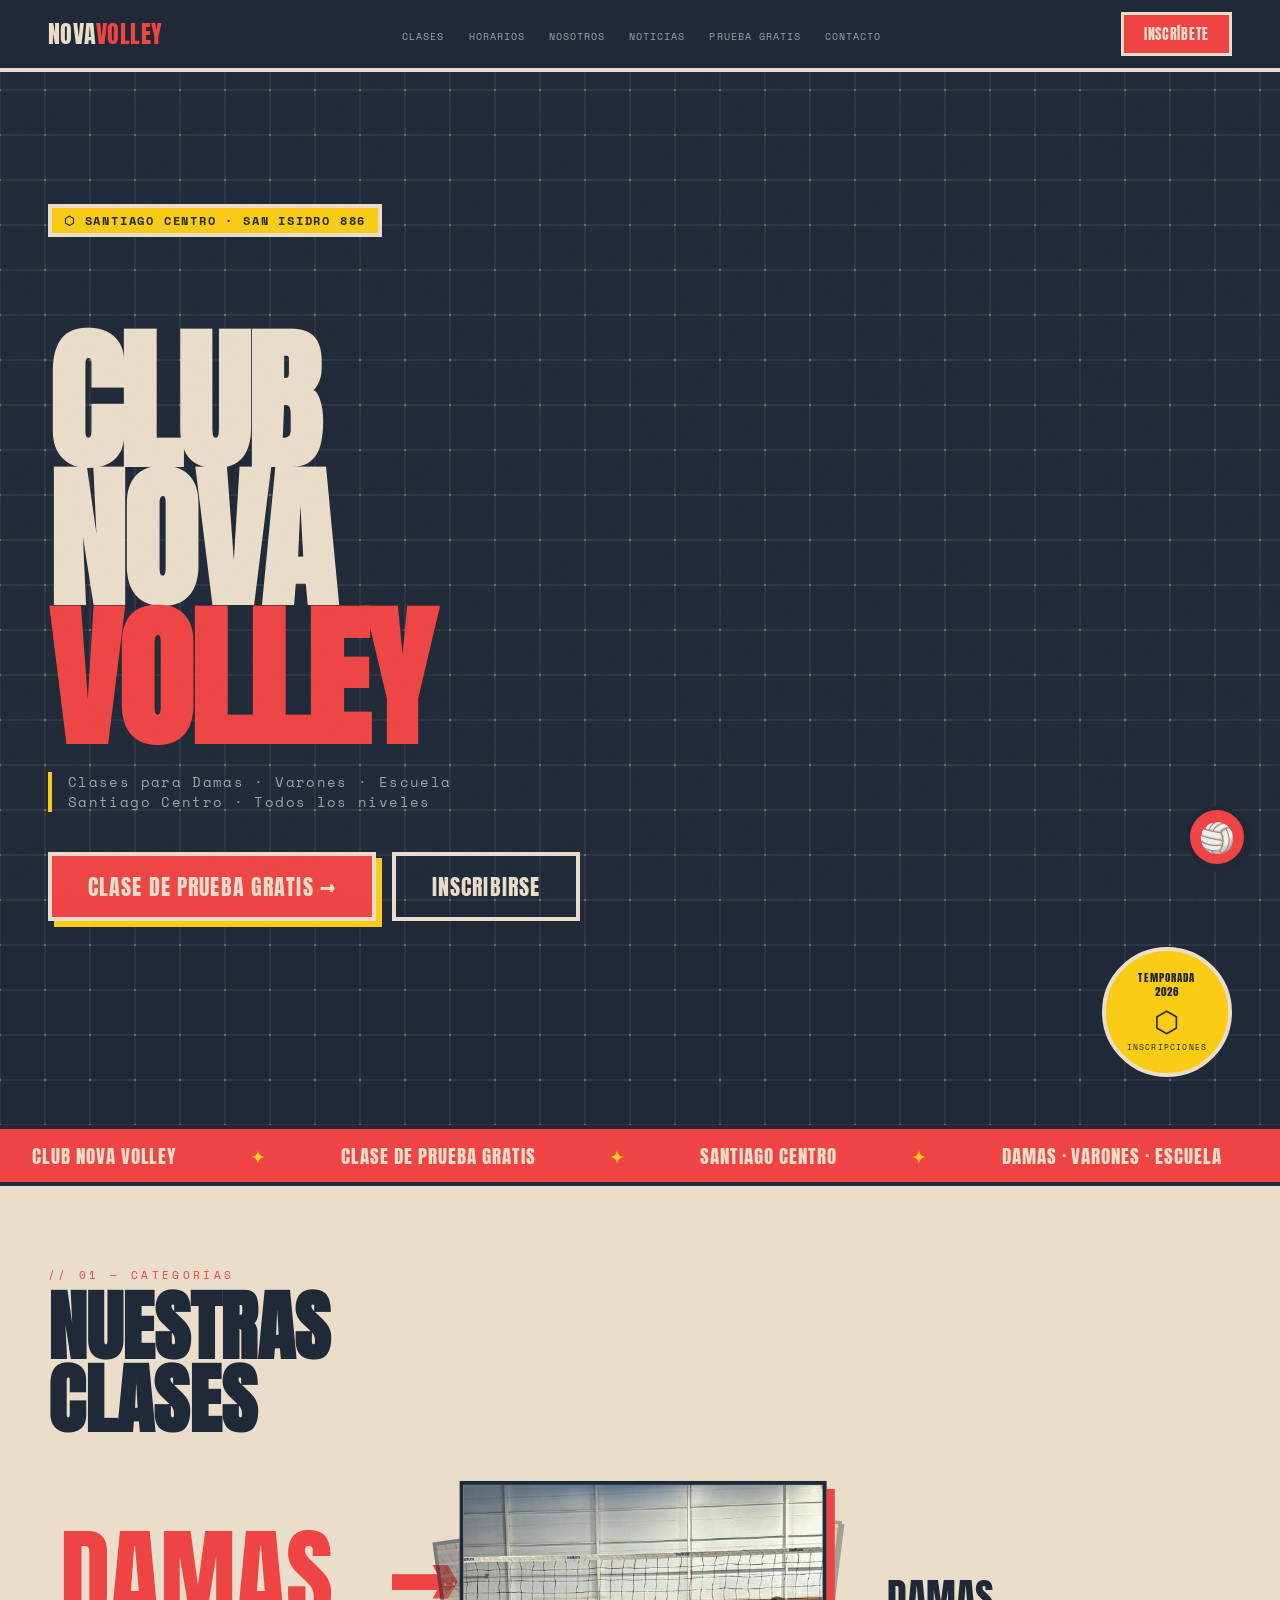
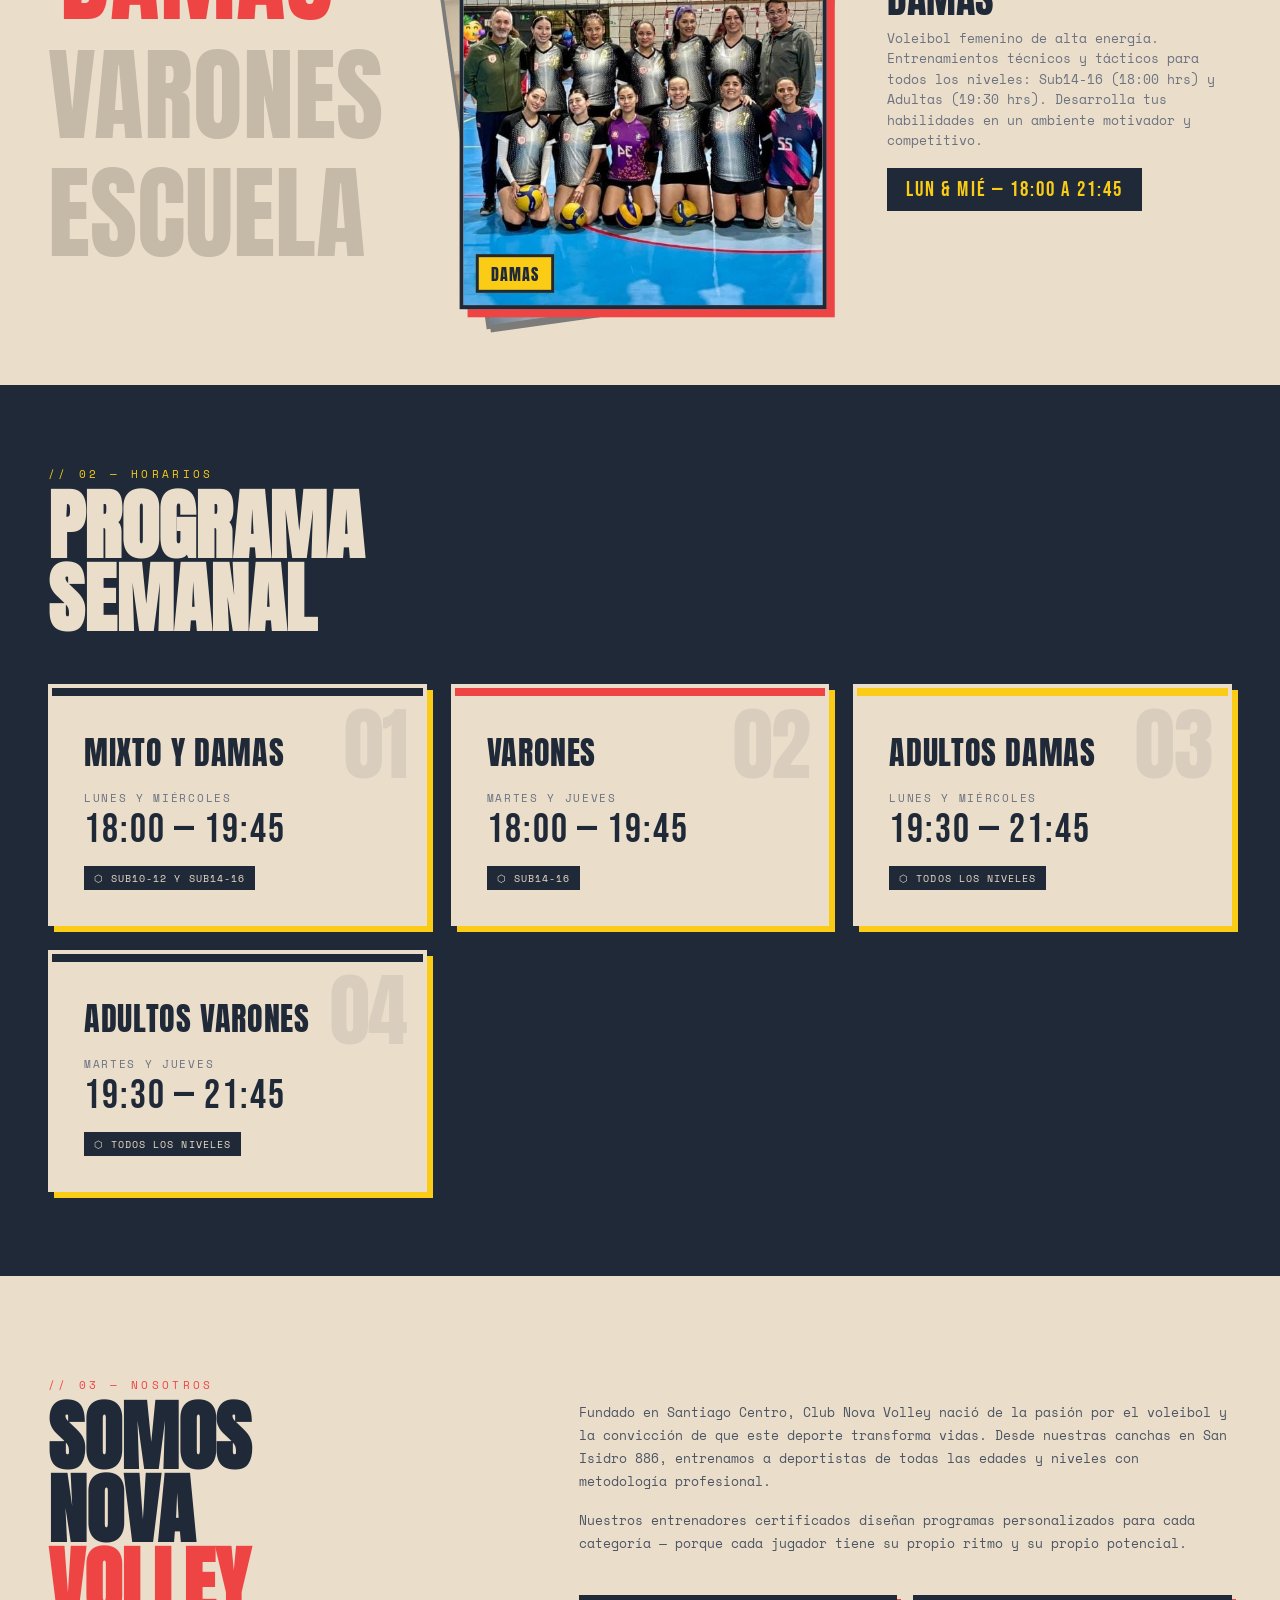
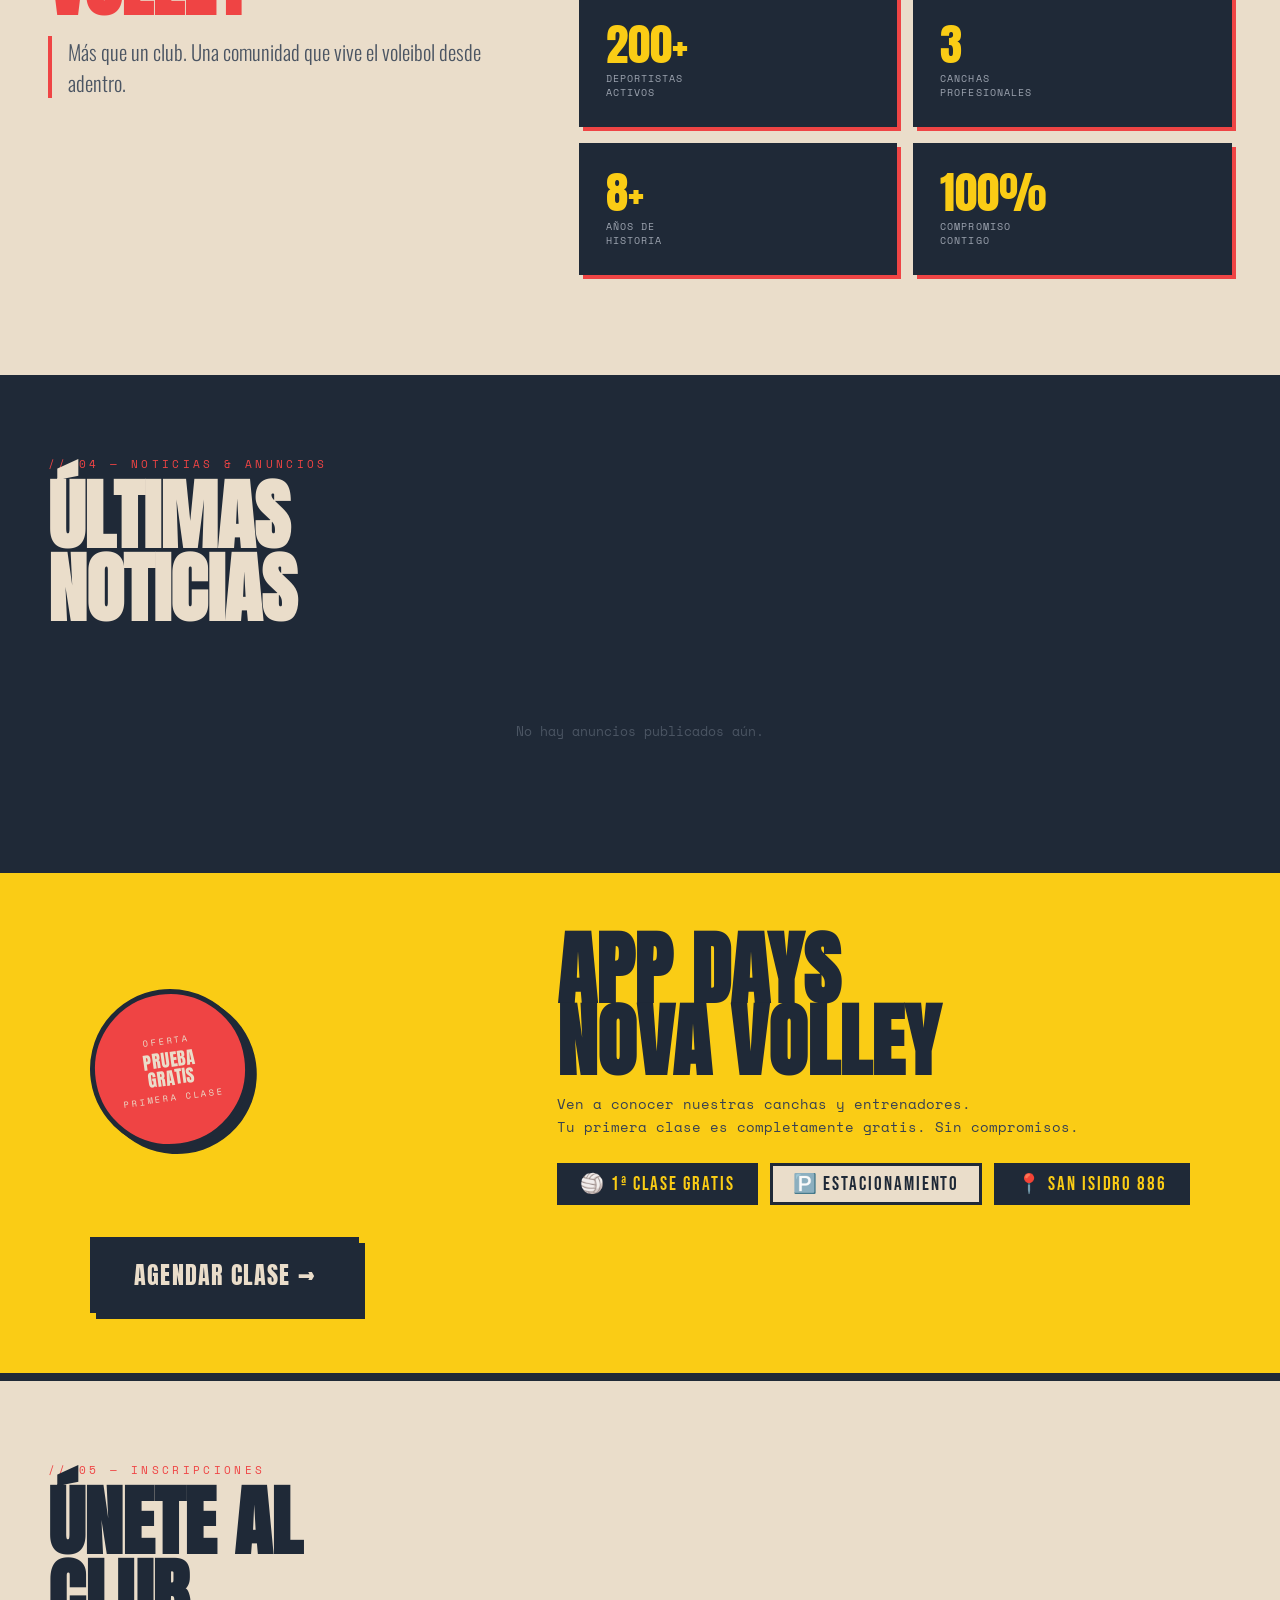
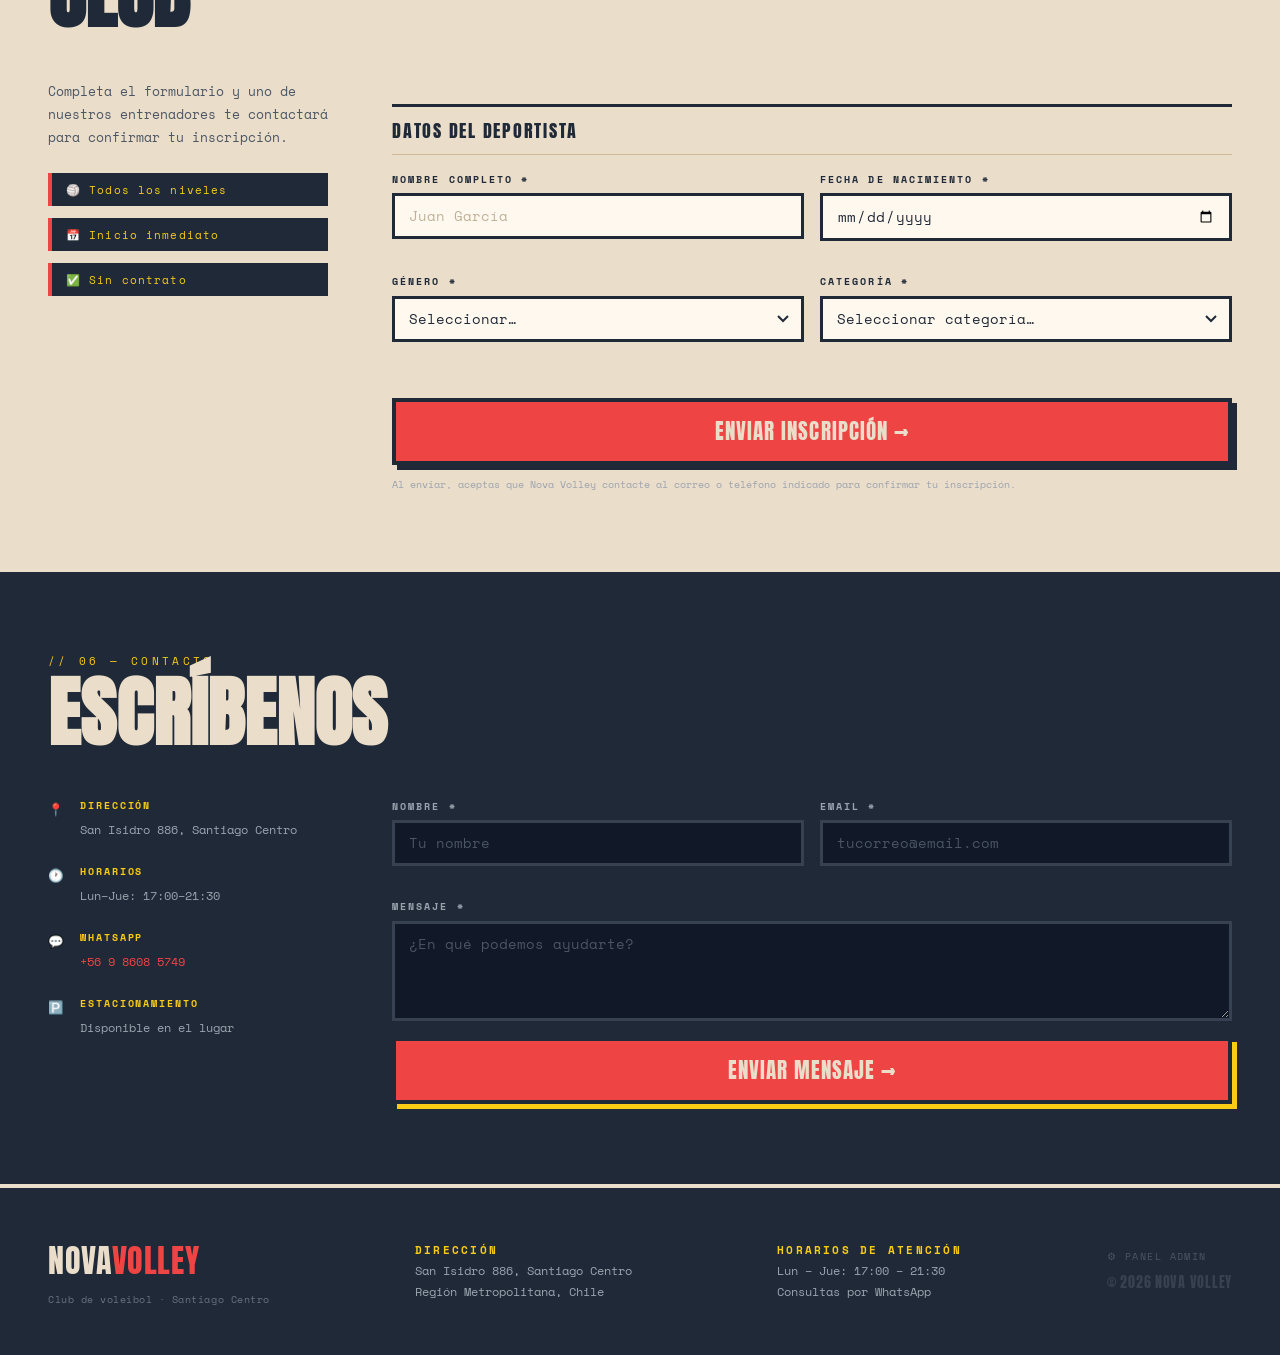
<file: index.html>
<!DOCTYPE html>
<html lang="es">
<head>
<meta charset="UTF-8">
<meta name="viewport" content="width=device-width, initial-scale=1.0">
<title>Club Nova Volley — Santiago Centro</title>
<link href="https://fonts.googleapis.com/css2?family=Anton&family=Bebas+Neue&family=Space+Mono:wght@400;700&family=Oswald:wght@300;400;700&display=swap" rel="stylesheet">
<link rel="stylesheet" href="styles.css">
</head>
<body>

<!-- ── NAVIGATION ── -->
<nav>
  <a href="#" class="nav-logo">NOVA<span>VOLLEY</span></a>
  <ul class="nav-links">
    <li><a href="#categorias">Clases</a></li>
    <li><a href="#horarios">Horarios</a></li>
    <li><a href="#nosotros">Nosotros</a></li>
    <li><a href="#informaciones">Noticias</a></li>
    <li><a href="#promo">Prueba Gratis</a></li>
    <li><a href="#contacto">Contacto</a></li>
  </ul>
  <a href="#inscripcion" class="nav-btn">INSCRÍBETE</a>
  <button class="nav-hamburger" id="nav-hamburger" aria-label="Abrir menú">☰</button>
</nav>

<!-- Mobile menu -->
<div class="mobile-menu" id="mobile-menu">
  <button class="mobile-menu-close" id="mobile-menu-close">✕</button>
  <ul>
    <li><a href="#categorias" class="mobile-link">Clases</a></li>
    <li><a href="#horarios" class="mobile-link">Horarios</a></li>
    <li><a href="#nosotros" class="mobile-link">Nosotros</a></li>
    <li><a href="#informaciones" class="mobile-link">Noticias</a></li>
    <li><a href="#promo" class="mobile-link">Prueba Gratis</a></li>
    <li><a href="#contacto" class="mobile-link">Contacto</a></li>
    <li><a href="#inscripcion" class="mobile-link cta">INSCRÍBETE</a></li>
  </ul>
</div>

<!-- ── HERO ── -->
<section id="hero">
  <canvas id="hero-canvas"></canvas>
  <div class="hero-content">
    <span class="hero-tag">⬡ Santiago Centro · San Isidro 886</span>
    <h1 class="hero-title">
      CLUB<br>
      NOVA<span class="highlight">VOLLEY</span>
    </h1>
    <p class="hero-sub">
      Clases para Damas · Varones · Escuela<br>
      Santiago Centro · Todos los niveles
    </p>
    <div class="hero-ctas">
      <a href="#promo" class="hero-cta">CLASE DE PRUEBA GRATIS →</a>
      <a href="#inscripcion" class="hero-cta-secondary">INSCRIBIRSE</a>
    </div>
  </div>
  <div class="hero-badge">
    <div class="hero-badge-inner">
      <span style="font-family:'Anton',sans-serif;font-size:0.7rem;color:var(--carbon);text-transform:uppercase;letter-spacing:0.1em;text-align:center;line-height:1.2;">TEMPORADA<br>2026</span>
      <span style="font-family:'Anton',sans-serif;font-size:1.8rem;color:var(--carbon);">⬡</span>
      <span style="font-family:'Space Mono',monospace;font-size:0.5rem;color:var(--carbon);text-transform:uppercase;letter-spacing:0.15em;">INSCRIPCIONES</span>
    </div>
  </div>
</section>

<!-- ── TICKER ── -->
<div class="ticker-wrap">
  <div class="ticker-track">
    <span class="ticker-item">CLUB NOVA VOLLEY</span>
    <span class="ticker-item ticker-dot">✦</span>
    <span class="ticker-item">CLASE DE PRUEBA GRATIS</span>
    <span class="ticker-item ticker-dot">✦</span>
    <span class="ticker-item">SANTIAGO CENTRO</span>
    <span class="ticker-item ticker-dot">✦</span>
    <span class="ticker-item">DAMAS · VARONES · ESCUELA</span>
    <span class="ticker-item ticker-dot">✦</span>
    <span class="ticker-item">SAN ISIDRO 886</span>
    <span class="ticker-item ticker-dot">✦</span>
    <span class="ticker-item">ESTACIONAMIENTO DISPONIBLE</span>
    <span class="ticker-item ticker-dot">✦</span>
    <span class="ticker-item">CLUB NOVA VOLLEY</span>
    <span class="ticker-item ticker-dot">✦</span>
    <span class="ticker-item">CLASE DE PRUEBA GRATIS</span>
    <span class="ticker-item ticker-dot">✦</span>
    <span class="ticker-item">SANTIAGO CENTRO</span>
    <span class="ticker-item ticker-dot">✦</span>
    <span class="ticker-item">DAMAS · VARONES · ESCUELA</span>
    <span class="ticker-item ticker-dot">✦</span>
    <span class="ticker-item">SAN ISIDRO 886</span>
    <span class="ticker-item ticker-dot">✦</span>
    <span class="ticker-item">ESTACIONAMIENTO DISPONIBLE</span>
    <span class="ticker-item ticker-dot">✦</span>
  </div>
</div>

<!-- ── CATEGORÍAS ── -->
<section id="categorias">
  <p class="section-label">// 01 — Categorías</p>
  <h2 class="section-title">NUESTRAS<br>CLASES</h2>
  <div class="shuffle-layout">
    <div class="cat-list" id="cat-list">
      <div class="cat-item active" data-cat="damas">DAMAS</div>
      <div class="cat-item" data-cat="varones">VARONES</div>
      <div class="cat-item" data-cat="escuela">ESCUELA</div>
    </div>
    <div class="photo-stack-wrap" id="photo-stack">
      <div class="photo-card front" data-cat="damas" data-pos="2">
        <img src="/fotos/grupofemenino.jpeg" alt="Damas Voleibol" loading="lazy" />
        <span class="card-label">DAMAS</span>
      </div>
      <div class="photo-card back-1" data-cat="varones" data-pos="0">
        <img src="/fotos/grupocompleto.jpeg" alt="Varones Voleibol" loading="lazy" />
        <span class="card-label">VARONES</span>
      </div>
      <div class="photo-card back-2" data-cat="escuela" data-pos="1">
        <img src="/fotos/logocercano.jpeg" alt="Escuela Voleibol" loading="lazy" />
        <span class="card-label">ESCUELA</span>
      </div>
    </div>
  <div class="cat-info-panel" id="cat-info">
    <div class="cat-info-title" id="info-title">DAMAS</div>
    <p class="cat-info-text" id="info-text">Voleibol femenino de alta energía. Entrenamientos técnicos y tácticos para todos los niveles: Sub14-16 (18:00 hrs) y Adultas (19:30 hrs). Desarrolla tus habilidades en un ambiente motivador y competitivo.</p>
    <span class="cat-horario" id="info-horario">LUN &amp; MIÉ — 18:00 a 21:45</span>
  </div>
  </div>
</section>

<!-- ── HORARIOS ── -->
<section id="horarios">
  <p class="section-label">// 02 — Horarios</p>
  <h2 class="section-title">PROGRAMA<br>SEMANAL</h2>
  <div class="schedule-grid">
    
    <div class="schedule-card">
      <div class="card-accent" style="background: var(--carbon);"></div>
      <span class="card-num">01</span>
      <div class="card-title">Mixto y Damas</div>
      <div class="card-days">Lunes y miércoles</div>
      <div class="card-time">18:00 — 19:45</div>
      <span class="card-tag">⬡ Sub10-12 y Sub14-16</span>
    </div>
    
    <div class="schedule-card">
      <div class="card-accent" style="background: var(--orange);"></div>
      <span class="card-num">02</span>
      <div class="card-title">Varones</div>
      <div class="card-days">Martes y Jueves</div>
      <div class="card-time">18:00 — 19:45</div>
      <span class="card-tag">⬡ Sub14-16</span>
    </div>
    
    <div class="schedule-card">
      <div class="card-accent" style="background: var(--mustard);"></div>
      <span class="card-num">03</span>
      <div class="card-title">Adultos Damas</div>
      <div class="card-days">Lunes y miércoles</div>
      <div class="card-time">19:30 — 21:45</div>
      <span class="card-tag">⬡ Todos los niveles</span>
    </div>
    
    <div class="schedule-card">
      <div class="card-accent" style="background: var(--carbon);"></div>
      <span class="card-num">04</span>
      <div class="card-title">Adultos Varones</div>
      <div class="card-days">Martes y jueves</div>
      <div class="card-time">19:30 — 21:45</div>
      <span class="card-tag">⬡ Todos los niveles</span>
    </div>
    
  </div>
</section>

<!-- ── NOSOTROS ── -->
<section id="nosotros">
  <p class="section-label">// 03 — Nosotros</p>
  <div class="nosotros-layout">
    <div class="nosotros-left">
      <h2 class="section-title nosotros-title">SOMOS<br>NOVA<span class="text-orange">VOLLEY</span></h2>
      <p class="nosotros-lead">Más que un club. Una comunidad que vive el voleibol desde adentro.</p>
    </div>
    <div class="nosotros-right">
      <div class="nosotros-text">
        <p>Fundado en Santiago Centro, Club Nova Volley nació de la pasión por el voleibol y la convicción de que este deporte transforma vidas. Desde nuestras canchas en San Isidro 886, entrenamos a deportistas de todas las edades y niveles con metodología profesional.</p>
        <p>Nuestros entrenadores certificados diseñan programas personalizados para cada categoría — porque cada jugador tiene su propio ritmo y su propio potencial.</p>
      </div>
      <div class="nosotros-stats">
        <div class="stat-item">
          <span class="stat-num">200+</span>
          <span class="stat-label">Deportistas<br>activos</span>
        </div>
        <div class="stat-item">
          <span class="stat-num">3</span>
          <span class="stat-label">Canchas<br>profesionales</span>
        </div>
        <div class="stat-item">
          <span class="stat-num">8+</span>
          <span class="stat-label">Años de<br>historia</span>
        </div>
        <div class="stat-item">
          <span class="stat-num">100%</span>
          <span class="stat-label">Compromiso<br>contigo</span>
        </div>
      </div>
    </div>
  </div>
</section>

<!-- ── INFORMACIONES (Feed dinámico) ── -->
<section id="informaciones">
  <p class="section-label">// 04 — Noticias &amp; Anuncios</p>
  <h2 class="section-title">ÚLTIMAS<br>NOTICIAS</h2>
  <div class="news-grid" id="news-grid">
    <!-- Feed cargado desde Supabase -->
    <div class="news-loading">
      <div class="news-spinner"></div>
      <span>Cargando noticias…</span>
    </div>
  </div>
</section>

<!-- ── PROMO ── -->
<section id="promo">
  <div class="promo-inner">
    <div class="promo-stamp">
      <div class="stamp-top">oferta</div>
      <div class="stamp-main">PRUEBA<br>GRATIS</div>
      <div class="stamp-top">primera clase</div>
    </div>
    <div class="promo-text">
      <h2>APP DAYS<br>NOVA VOLLEY</h2>
      <p>Ven a conocer nuestras canchas y entrenadores.<br>Tu primera clase es completamente gratis. Sin compromisos.</p>
      <div class="promo-pills">
        <span class="promo-pill">🏐 1ª CLASE GRATIS</span>
        <span class="promo-pill inv">🅿️ ESTACIONAMIENTO</span>
        <span class="promo-pill">📍 SAN ISIDRO 886</span>
      </div>
    </div>
    <a href="https://wa.me/56986085749?text=Hola%2C%20quiero%20agendar%20mi%20clase%20de%20prueba%20en%20Club%20Nova%20Volley" class="promo-cta" target="_blank">
      AGENDAR CLASE →
    </a>
  </div>
</section>

<!-- ── INSCRIPCIÓN ── -->
<section id="inscripcion">
  <p class="section-label">// 05 — Inscripciones</p>
  <h2 class="section-title">ÚNETE AL<br>CLUB</h2>
  <div class="form-layout">
    <div class="form-intro">
      <p class="form-intro-text">Completa el formulario y uno de nuestros entrenadores te contactará para confirmar tu inscripción.</p>
      <div class="form-badges">
        <span class="form-badge">🏐 Todos los niveles</span>
        <span class="form-badge">📅 Inicio inmediato</span>
        <span class="form-badge">✅ Sin contrato</span>
      </div>
    </div>
    <form class="registro-form" id="registro-form" novalidate>
      <div class="form-section-title">DATOS DEL DEPORTISTA</div>
      <div class="form-row">
        <div class="form-group">
          <label class="form-label">Nombre completo *</label>
          <input type="text" class="form-input" name="nombre" placeholder="Juan García" required>
        </div>
        <div class="form-group">
          <label class="form-label">Fecha de nacimiento *</label>
          <input type="date" class="form-input" name="fecha_nac" required>
        </div>
      </div>
      <div class="form-row">
        <div class="form-group">
          <label class="form-label">Género *</label>
          <select class="form-input form-select" name="genero" required>
            <option value="">Seleccionar…</option>
            <option value="femenino">Femenino</option>
            <option value="masculino">Masculino</option>
            <option value="otro">Otro / Prefiero no decir</option>
          </select>
        </div>
        <div class="form-group">
          <label class="form-label">Categoría *</label>
          <select class="form-input form-select" name="categoria" required>
            <option value="">Seleccionar categoría…</option>
            <option value="damas">Damas (Martes y Jueves 18:00)</option>
            <option value="adultos">Adultos (Lun–Jue 19:30)</option>
            <option value="escuela">Escuela (desde 8 años)</option>
          </select>
        </div>
      </div>

      <!-- Sección Apoderado (condicional si es menor) -->
      <div class="form-section-title apoderado-section" id="apoderado-section" style="display:none;">
        CONTACTO DEL APODERADO
        <span class="form-section-note">(Requerido para menores de 18 años)</span>
      </div>
      <div class="apoderado-fields" id="apoderado-fields" style="display:none;">
        <div class="form-row">
          <div class="form-group">
            <label class="form-label">Nombre del apoderado *</label>
            <input type="text" class="form-input" name="apoderado_nombre" placeholder="María García">
          </div>
          <div class="form-group">
            <label class="form-label">Teléfono del apoderado *</label>
            <input type="tel" class="form-input" name="apoderado_telefono" placeholder="+56 9 8765 4321">
          </div>
        </div>
      </div>
      <div class="form-submit-wrap">
        <button type="submit" class="form-submit" id="form-submit-btn">
          <span id="form-submit-text">ENVIAR INSCRIPCIÓN →</span>
        </button>
        <p class="form-disclaimer">Al enviar, aceptas que Nova Volley contacte al correo o teléfono indicado para confirmar tu inscripción.</p>
      </div>
      <div class="form-success" id="form-success" style="display:none;">
        <span class="form-success-icon">✓</span>
        <div>
          <strong>¡Inscripción recibida!</strong><br>
          Te contactaremos en las próximas 24 horas para confirmar tu cupo.
        </div>
      </div>
      <div class="form-error" id="form-error" style="display:none;">
        <span>⚠ Error al enviar. Intenta nuevamente o contáctanos por WhatsApp.</span>
      </div>
    </form>
  </div>
</section>

<!-- ── CONTACTO ── -->
<section id="contacto">
  <p class="section-label">// 06 — Contacto</p>
  <h2 class="section-title">ESCRÍBENOS</h2>
  <div class="contacto-layout">
    <div class="contacto-info">
      <div class="contacto-item">
        <span class="contacto-icon">📍</span>
        <div>
          <strong>Dirección</strong>
          <span>San Isidro 886, Santiago Centro</span>
        </div>
      </div>
      <div class="contacto-item">
        <span class="contacto-icon">🕐</span>
        <div>
          <strong>Horarios</strong>
          <span>Lun–Jue: 17:00–21:30</span>
        </div>
      </div>
      <div class="contacto-item">
        <span class="contacto-icon">💬</span>
        <div>
          <strong>WhatsApp</strong>
          <a href="https://wa.me/56986085749" target="_blank" class="contacto-link">+56 9 8608 5749</a>
        </div>
      </div>
      <div class="contacto-item">
        <span class="contacto-icon">🅿️</span>
        <div>
          <strong>Estacionamiento</strong>
          <span>Disponible en el lugar</span>
        </div>
      </div>
    </div>
    <form class="contacto-form" id="contacto-form" novalidate>
      <div class="form-row">
        <div class="form-group">
          <label class="form-label">Nombre *</label>
          <input type="text" class="form-input" name="nombre" placeholder="Tu nombre" required>
        </div>
        <div class="form-group">
          <label class="form-label">Email *</label>
          <input type="email" class="form-input" name="email" placeholder="tucorreo@email.com" required>
        </div>
      </div>
      <div class="form-group">
        <label class="form-label">Mensaje *</label>
        <textarea class="form-input form-textarea" name="mensaje" placeholder="¿En qué podemos ayudarte?" required></textarea>
      </div>
      <button type="submit" class="form-submit">ENVIAR MENSAJE →</button>
      <div class="form-success" id="contacto-success" style="display:none;">
        <span class="form-success-icon">✓</span>
        <div><strong>¡Mensaje enviado!</strong><br>Te responderemos pronto.</div>
      </div>
    </form>
  </div>
</section>

<!-- ── FOOTER ── -->
<footer>
  <div>
    <div class="logo">NOVA<span>VOLLEY</span></div>
    <div style="font-family:'Space Mono',monospace;font-size:0.65rem;color:#6B7280;margin-top:6px;letter-spacing:0.05em;">Club de voleibol · Santiago Centro</div>
  </div>
  <div class="address">
    <strong>Dirección</strong>
    San Isidro 886, Santiago Centro<br>
    Región Metropolitana, Chile
  </div>
  <div class="address">
    <strong>Horarios de atención</strong>
    Lun – Jue: 17:00 – 21:30<br>
    Consultas por WhatsApp
  </div>
  <div>
    <a href="admin.html" class="admin-link">⚙ Panel Admin</a>
    <div style="font-family:'Anton',sans-serif;font-size:0.9rem;color:#374151;text-transform:uppercase;letter-spacing:0.05em;margin-top:8px;">© 2026 Nova Volley</div>
  </div>
</footer>

<!-- ── CHATBOT FLOTANTE ── -->
<div class="chat-widget" id="chat-widget">
  <div class="chat-bubble" id="chat-bubble" title="Chatear con Nova">
    <span class="chat-bubble-icon">🏐</span>
    <span class="chat-notification" id="chat-notification">1</span>
  </div>
  <div class="chat-window" id="chat-window">
    <div class="chat-header">
      <div class="chat-header-info">
        <div class="chat-avatar">🏐</div>
        <div>
          <div class="chat-header-name">Nova Bot</div>
          <div class="chat-header-sub">Club Nova Volley · En línea</div>
        </div>
      </div>
      <button class="chat-close" id="chat-close">✕</button>
    </div>
    <div class="chat-messages" id="chat-messages">
      <!-- mensajes renderizados por JS -->
    </div>
    <div class="chat-quick-replies" id="chat-quick-replies">
      <button class="quick-reply" data-q="horarios">⏰ Horarios</button>
      <button class="quick-reply" data-q="prueba">🎯 Clase gratis</button>
      <button class="quick-reply" data-q="ubicacion">📍 Dónde están</button>
    </div>
    <div class="chat-input-wrap">
      <input type="text" class="chat-input" id="chat-input" placeholder="Escribe tu consulta…" autocomplete="off">
      <button class="chat-send" id="chat-send">→</button>
    </div>
    <div class="chat-footer-actions">
      <a href="https://wa.me/56986085749?text=Hola%2C%20necesito%20hablar%20con%20alguien%20de%20Nova%20Volley" target="_blank" class="chat-human-btn">👤 Hablar con persona</a>
      <a href="#contacto" class="chat-human-btn" id="chat-goto-form">📋 Formulario</a>
    </div>
  </div>
</div>

<script src="scripts.js"></script>
</body>
</html>
</file>
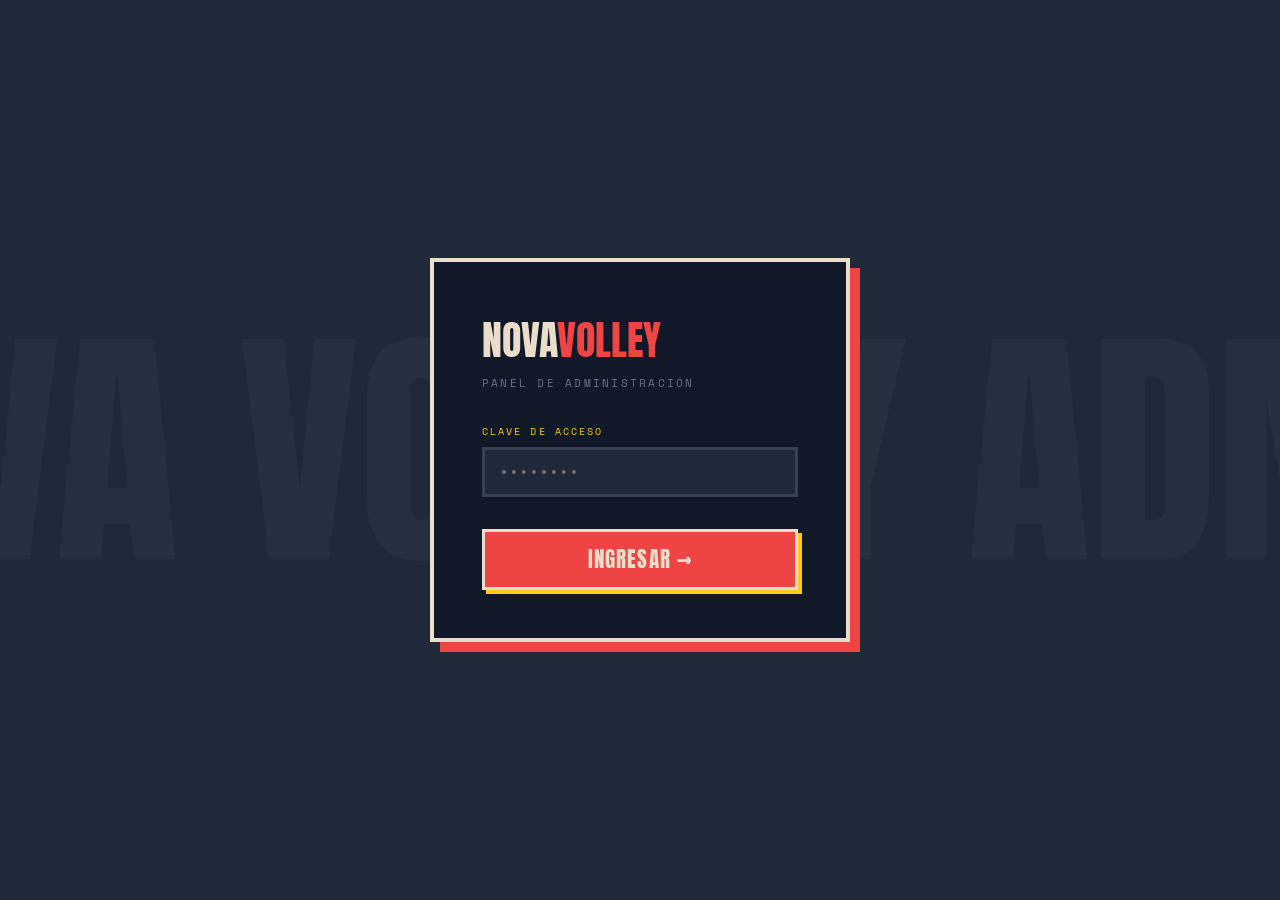
<file: admin.html>
<!DOCTYPE html>
<html lang="es">
<head>
<meta charset="UTF-8">
<meta name="viewport" content="width=device-width, initial-scale=1.0">
<title>Admin — Club Nova Volley</title>
<link href="https://fonts.googleapis.com/css2?family=Anton&family=Space+Mono:wght@400;700&family=Oswald:wght@300;400;700&display=swap" rel="stylesheet">
<style>
:root {
  --kraft: #EADDCA;
  --orange: #EF4444;
  --mustard: #FACC15;
  --carbon: #1F2937;
  --dark: #111827;
}
* { box-sizing: border-box; margin: 0; padding: 0; }
body { background: var(--dark); color: var(--kraft); font-family: 'Space Mono', monospace; min-height: 100vh; }

/* ── LOGIN ── */
#login-screen {
  min-height: 100vh;
  display: flex;
  align-items: center;
  justify-content: center;
  background: var(--carbon);
  position: relative;
  overflow: hidden;
}
#login-screen::before {
  content: 'NOVA VOLLEY ADMIN';
  position: absolute;
  font-family: 'Anton', sans-serif;
  font-size: 20vw;
  color: rgba(255,255,255,0.03);
  white-space: nowrap;
  top: 50%;
  transform: translateY(-50%);
  pointer-events: none;
}
.login-box {
  background: var(--dark);
  border: 4px solid var(--kraft);
  box-shadow: 10px 10px 0 var(--orange);
  padding: 3rem;
  width: 100%;
  max-width: 420px;
  position: relative;
  z-index: 1;
}
.login-logo { font-family: 'Anton', sans-serif; font-size: 2.5rem; color: var(--kraft); margin-bottom: 0.25rem; }
.login-logo span { color: var(--orange); }
.login-sub { font-size: 0.7rem; color: #6B7280; letter-spacing: 0.2em; text-transform: uppercase; margin-bottom: 2rem; }
.login-label { display: block; font-size: 0.65rem; letter-spacing: 0.2em; text-transform: uppercase; color: var(--mustard); margin-bottom: 0.5rem; margin-top: 1.5rem; }
.login-input {
  width: 100%; background: var(--carbon); border: 3px solid #374151; color: var(--kraft);
  font-family: 'Space Mono', monospace; font-size: 1rem; padding: 10px 14px;
  outline: none; transition: border-color 0.2s;
}
.login-input:focus { border-color: var(--orange); }
.login-btn {
  width: 100%; margin-top: 2rem; background: var(--orange); color: var(--kraft);
  font-family: 'Anton', sans-serif; font-size: 1.3rem; letter-spacing: 0.05em;
  padding: 12px; border: 3px solid var(--kraft); cursor: pointer;
  transition: transform 0.15s, box-shadow 0.15s;
  box-shadow: 4px 4px 0 var(--mustard);
}
.login-btn:hover { transform: translate(-2px,-2px); box-shadow: 6px 6px 0 var(--mustard); }
.login-error { color: var(--orange); font-size: 0.75rem; margin-top: 1rem; display: none; }

/* ── PANEL ── */
#admin-panel { display: none; }
.admin-nav {
  background: var(--carbon);
  border-bottom: 4px solid var(--orange);
  padding: 12px 2rem;
  display: flex;
  align-items: center;
  justify-content: space-between;
  position: sticky; top: 0; z-index: 100;
}
.admin-nav-logo { font-family: 'Anton', sans-serif; font-size: 1.4rem; color: var(--kraft); }
.admin-nav-logo span { color: var(--orange); }
.admin-nav-right { display: flex; gap: 1rem; align-items: center; }
.admin-logout { background: transparent; border: 2px solid #4B5563; color: #9CA3AF; font-family: 'Space Mono', monospace; font-size: 0.65rem; padding: 6px 14px; cursor: pointer; letter-spacing: 0.1em; text-transform: uppercase; transition: border-color 0.2s, color 0.2s; }
.admin-logout:hover { border-color: var(--orange); color: var(--orange); }
.admin-tag { background: var(--orange); color: var(--kraft); font-family: 'Space Mono', monospace; font-size: 0.6rem; padding: 4px 10px; letter-spacing: 0.1em; text-transform: uppercase; }
.admin-body { padding: 2rem; max-width: 1200px; margin: 0 auto; }
.admin-tabs { display: flex; gap: 0; border-bottom: 3px solid #374151; margin-bottom: 2rem; }
.admin-tab {
  font-family: 'Anton', sans-serif; font-size: 1.1rem; letter-spacing: 0.05em; text-transform: uppercase;
  padding: 10px 24px; cursor: pointer; color: #6B7280; border-bottom: 3px solid transparent;
  margin-bottom: -3px; transition: color 0.2s, border-color 0.2s;
}
.admin-tab:hover { color: var(--kraft); }
.admin-tab.active { color: var(--mustard); border-color: var(--mustard); }
.admin-section { display: none; }
.admin-section.active { display: block; }
.panel-title { font-family: 'Anton', sans-serif; font-size: 2rem; text-transform: uppercase; color: var(--kraft); margin-bottom: 1.5rem; line-height: 1; }
.panel-title span { color: var(--orange); }

/* NOTICIAS */
.news-form-panel { background: #1a2535; border: 3px solid #374151; padding: 1.5rem; margin-bottom: 2rem; }
.news-form-row { display: grid; grid-template-columns: 1fr 1fr; gap: 1rem; }
.panel-label { display: block; font-size: 0.65rem; letter-spacing: 0.2em; text-transform: uppercase; color: var(--mustard); margin-bottom: 0.5rem; margin-top: 1rem; }
.panel-input {
  width: 100%; background: var(--carbon); border: 2px solid #374151; color: var(--kraft);
  font-family: 'Space Mono', monospace; font-size: 0.85rem; padding: 9px 12px;
  outline: none; transition: border-color 0.2s;
}
.panel-input:focus { border-color: var(--orange); }
.panel-textarea { min-height: 100px; resize: vertical; }
.panel-select { cursor: pointer; }
.panel-btn {
  background: var(--orange); color: var(--kraft); font-family: 'Anton', sans-serif;
  font-size: 1.1rem; padding: 10px 28px; border: 3px solid var(--kraft); cursor: pointer;
  letter-spacing: 0.05em; transition: transform 0.15s, box-shadow 0.15s;
  box-shadow: 4px 4px 0 var(--mustard); margin-top: 1.5rem;
}
.panel-btn:hover { transform: translate(-2px,-2px); box-shadow: 6px 6px 0 var(--mustard); }
.panel-btn:disabled { opacity: 0.6; cursor: not-allowed; transform: none; }
.panel-btn-secondary {
  background: transparent; color: var(--kraft); font-family: 'Anton', sans-serif;
  font-size: 1rem; padding: 8px 20px; border: 2px solid #4B5563; cursor: pointer;
  letter-spacing: 0.05em; transition: border-color 0.2s; margin-top: 1.5rem; margin-left: 1rem;
}
.panel-btn-secondary:hover { border-color: var(--mustard); color: var(--mustard); }
.panel-success { display: none; background: rgba(34,197,94,0.1); border: 2px solid #22C55E; color: #4ADE80; font-size: 0.8rem; padding: 10px 16px; margin-top: 1rem; }
.panel-error   { display: none; background: rgba(239,68,68,0.1); border: 2px solid var(--orange); color: #FCA5A5; font-size: 0.8rem; padding: 10px 16px; margin-top: 1rem; }

/* Table */
.panel-table-wrap { overflow-x: auto; }
.panel-table { width: 100%; border-collapse: collapse; font-size: 0.78rem; }
.panel-table th { background: #374151; color: var(--mustard); font-family: 'Space Mono', monospace; font-size: 0.6rem; letter-spacing: 0.2em; text-transform: uppercase; padding: 10px 12px; text-align: left; border-bottom: 3px solid var(--orange); }
.panel-table td { padding: 10px 12px; border-bottom: 1px solid #374151; color: #D1D5DB; vertical-align: top; }
.panel-table tr:hover td { background: rgba(255,255,255,0.03); }
.tag-badge { display: inline-block; font-size: 0.6rem; padding: 3px 8px; letter-spacing: 0.1em; text-transform: uppercase; font-weight: 700; }
.tag-general { background: rgba(250,204,21,0.15); color: var(--mustard); }
.tag-urgente { background: rgba(239,68,68,0.15); color: #FCA5A5; }
.tag-evento  { background: rgba(99,102,241,0.15); color: #A5B4FC; }
.btn-delete { background: transparent; color: #6B7280; border: 1px solid #374151; padding: 4px 10px; cursor: pointer; font-size: 0.65rem; font-family: 'Space Mono', monospace; transition: color 0.2s, border-color 0.2s; }
.btn-delete:hover { color: var(--orange); border-color: var(--orange); }
.table-empty   { text-align: center; color: #4B5563; padding: 3rem; font-size: 0.8rem; }
.table-loading { text-align: center; color: #4B5563; padding: 2rem; }

/* Inscritos */
.stats-bar { display: flex; gap: 1rem; flex-wrap: wrap; margin-bottom: 2rem; }
.stat-card { background: #1a2535; border: 2px solid #374151; padding: 1rem 1.5rem; flex: 1; min-width: 150px; }
.stat-card-num   { font-family: 'Anton', sans-serif; font-size: 2.5rem; color: var(--orange); line-height: 1; }
.stat-card-label { font-size: 0.65rem; color: #6B7280; letter-spacing: 0.15em; text-transform: uppercase; margin-top: 4px; }
.export-btn { background: #374151; color: var(--kraft); font-family: 'Space Mono', monospace; font-size: 0.7rem; padding: 8px 18px; border: none; cursor: pointer; letter-spacing: 0.1em; text-transform: uppercase; transition: background 0.2s; margin-bottom: 1rem; }
.export-btn:hover { background: var(--orange); }

/* Supabase config indicator */
.config-warning {
  background: rgba(250,204,21,0.1);
  border: 2px solid var(--mustard);
  color: var(--mustard);
  font-size: 0.75rem;
  padding: 10px 16px;
  margin-bottom: 1.5rem;
  display: none;
}

::-webkit-scrollbar { width: 6px; }
::-webkit-scrollbar-track { background: var(--dark); }
::-webkit-scrollbar-thumb { background: var(--orange); border-radius: 3px; }
</style>
</head>
<body>

<!-- ── LOGIN ── -->
<div id="login-screen">
  <div class="login-box">
    <div class="login-logo">NOVA<span>VOLLEY</span></div>
    <div class="login-sub">Panel de Administración</div>
    <label class="login-label">Clave de acceso</label>
    <input type="password" class="login-input" id="login-pass" placeholder="••••••••" autocomplete="current-password">
    <div class="login-error" id="login-error">Clave incorrecta. Intenta nuevamente.</div>
    <button class="login-btn" id="login-btn">INGRESAR →</button>
  </div>
</div>

<!-- ── PANEL ── -->
<div id="admin-panel">
  <nav class="admin-nav">
    <div class="admin-nav-logo">NOVA<span>VOLLEY</span></div>
    <div class="admin-nav-right">
      <span class="admin-tag">Admin Panel</span>
      <button class="admin-logout" id="admin-logout">Cerrar sesión</button>
    </div>
  </nav>
  <div class="admin-body">

    <!-- Aviso de configuración pendiente -->
    <div class="config-warning" id="config-warning">
      ⚠ Supabase no está configurado. Edita las variables <code>SUPABASE_URL</code> y <code>SUPABASE_ANON_KEY</code> en la parte superior del script de este archivo y de <code>scripts.js</code>.
    </div>

    <div class="admin-tabs">
      <div class="admin-tab active" data-tab="noticias">Noticias</div>
      <div class="admin-tab" data-tab="inscritos">Inscritos</div>
      <div class="admin-tab" data-tab="mensajes">Mensajes</div>
    </div>

    <!-- TAB: NOTICIAS -->
    <div class="admin-section active" id="tab-noticias">
      <h2 class="panel-title">GESTIÓN DE <span>NOTICIAS</span></h2>
      <div class="news-form-panel">
        <div class="news-form-row">
          <div>
            <label class="panel-label">Título del anuncio *</label>
            <input type="text" class="panel-input" id="noticia-titulo" placeholder="Ej: Torneo de Verano 2026">
          </div>
          <div>
            <label class="panel-label">Tipo</label>
            <select class="panel-input panel-select" id="noticia-tipo">
              <option value="general">General</option>
              <option value="urgente">Urgente</option>
              <option value="evento">Evento</option>
            </select>
          </div>
        </div>
        <label class="panel-label">Contenido *</label>
        <textarea class="panel-input panel-textarea" id="noticia-contenido" placeholder="Escribe el cuerpo de la noticia…"></textarea>
        <div>
          <button class="panel-btn" id="btn-publicar">PUBLICAR ANUNCIO</button>
          <button class="panel-btn-secondary" id="btn-limpiar-noticia">Limpiar</button>
        </div>
        <div class="panel-success" id="noticia-success">✓ Noticia publicada correctamente.</div>
        <div class="panel-error"   id="noticia-error"></div>
      </div>

      <h3 style="font-family:'Anton',sans-serif;font-size:1.3rem;text-transform:uppercase;color:#9CA3AF;margin-bottom:1rem;letter-spacing:0.05em;">NOTICIAS PUBLICADAS</h3>
      <div class="panel-table-wrap">
        <table class="panel-table">
          <thead>
            <tr>
              <th>Título</th><th>Tipo</th><th>Contenido</th><th>Fecha</th><th>Acción</th>
            </tr>
          </thead>
          <tbody id="noticias-tbody">
            <tr><td colspan="5" class="table-loading">Cargando…</td></tr>
          </tbody>
        </table>
      </div>
    </div>

    <!-- TAB: INSCRITOS -->
    <div class="admin-section" id="tab-inscritos">
      <h2 class="panel-title">LISTADO DE <span>INSCRITOS</span></h2>
      <div class="stats-bar">
        <div class="stat-card"><div class="stat-card-num" id="stat-total">—</div><div class="stat-card-label">Total inscritos</div></div>
        <div class="stat-card"><div class="stat-card-num" id="stat-damas">—</div><div class="stat-card-label">Damas</div></div>
        <div class="stat-card"><div class="stat-card-num" id="stat-adultos">—</div><div class="stat-card-label">Adultos</div></div>
        <div class="stat-card"><div class="stat-card-num" id="stat-escuela">—</div><div class="stat-card-label">Escuela</div></div>
      </div>
      <button class="export-btn" id="btn-export-csv">⬇ Exportar CSV</button>
      <div class="panel-table-wrap">
        <table class="panel-table">
          <thead>
            <tr>
              <th>Nombre</th><th>Apoderado</th><th>Tel. Apoderado</th>
              <th>Categoría</th><th>Nac.</th><th>Género</th><th>Fecha inscripción</th>
            </tr>
          </thead>
          <tbody id="inscritos-tbody">
            <tr><td colspan="7" class="table-loading">Cargando…</td></tr>
          </tbody>
        </table>
      </div>
    </div>

    <!-- TAB: MENSAJES -->
    <div class="admin-section" id="tab-mensajes">
      <h2 class="panel-title">MENSAJES DE <span>CONTACTO</span></h2>
      <div class="panel-table-wrap">
        <table class="panel-table">
          <thead>
            <tr>
              <th>Nombre</th><th>Email</th><th>Mensaje</th><th>Fecha</th><th>Acción</th>
            </tr>
          </thead>
          <tbody id="mensajes-tbody">
            <tr><td colspan="5" class="table-loading">Cargando…</td></tr>
          </tbody>
        </table>
      </div>
    </div>

  </div>
</div>

<script>
// ─────────────────────────────────────────────────
//  ⚠ CONFIGURACIÓN — CAMBIA ESTOS VALORES
// ─────────────────────────────────────────────────
const ADMIN_PASSWORD    = 'Nova2026';                                // ← Cambia la clave
const SUPABASE_URL      = 'https://sumhowyoumntoftlrjho.supabase.co';    // ← Pega tu URL
const SUPABASE_ANON_KEY = 'eyJhbGciOiJIUzI1NiIsInR5cCI6IkpXVCJ9.eyJpc3MiOiJzdXBhYmFzZSIsInJlZiI6InN1bWhvd3lvdW1udG9mdGxyamhvIiwicm9sZSI6ImFub24iLCJpYXQiOjE3NzE2OTExMjEsImV4cCI6MjA4NzI2NzEyMX0.w2gAfTHJKsuY61MQChF0VbUT4t3RUt1br-U97M5Gb1M';                          // ← Pega tu anon key

// ─────────────────────────────────────────────────
//  CLIENTE SUPABASE
// ─────────────────────────────────────────────────
const DB = {
  headers: {
    'Content-Type':  'application/json',
    'apikey':        SUPABASE_ANON_KEY,
    'Authorization': `Bearer ${SUPABASE_ANON_KEY}`,
    'Prefer':        'return=representation'
  },

  async getAll(table, options = {}) {
    let url = `${SUPABASE_URL}/rest/v1/${table}?order=created_at.desc`;
    if (options.filter) url += `&${options.filter}`;
    const res = await fetch(url, { headers: this.headers });
    if (!res.ok) throw new Error(`HTTP ${res.status}`);
    return res.json();
  },

  async insert(table, data) {
    const res = await fetch(`${SUPABASE_URL}/rest/v1/${table}`, {
      method:  'POST',
      headers: this.headers,
      body:    JSON.stringify(data)
    });
    if (!res.ok) {
      const err = await res.json().catch(() => ({}));
      throw new Error(err.message || `HTTP ${res.status}`);
    }
    const result = await res.json();
    return Array.isArray(result) ? result[0] : result;
  },

  async delete(table, id) {
    const res = await fetch(`${SUPABASE_URL}/rest/v1/${table}?id=eq.${id}`, {
      method:  'DELETE',
      headers: this.headers
    });
    if (!res.ok) throw new Error(`HTTP ${res.status}`);
    return true;
  }
};

// ─────────────────────────────────────────────────
//  VERIFICAR CONFIGURACIÓN
// ─────────────────────────────────────────────────
function isConfigured() {
  return !SUPABASE_URL.includes('TU_PROJECT_ID') && !SUPABASE_ANON_KEY.includes('TU_ANON_KEY');
}

// ─────────────────────────────────────────────────
//  LOGIN
// ─────────────────────────────────────────────────
document.getElementById('login-btn').addEventListener('click', attemptLogin);
document.getElementById('login-pass').addEventListener('keydown', e => {
  if (e.key === 'Enter') attemptLogin();
});

function attemptLogin() {
  const pass = document.getElementById('login-pass').value;
  if (pass === ADMIN_PASSWORD) {
    document.getElementById('login-screen').style.display  = 'none';
    document.getElementById('admin-panel').style.display   = 'block';
    if (!isConfigured()) {
      document.getElementById('config-warning').style.display = 'block';
    }
    loadNoticias();
    loadInscritos();
    loadMensajes();
  } else {
    document.getElementById('login-error').style.display = 'block';
    document.getElementById('login-pass').value = '';
  }
}

document.getElementById('admin-logout').addEventListener('click', () => {
  document.getElementById('admin-panel').style.display  = 'none';
  document.getElementById('login-screen').style.display = 'flex';
  document.getElementById('login-pass').value = '';
});

// ─────────────────────────────────────────────────
//  TABS
// ─────────────────────────────────────────────────
document.querySelectorAll('.admin-tab').forEach(tab => {
  tab.addEventListener('click', () => {
    document.querySelectorAll('.admin-tab').forEach(t => t.classList.remove('active'));
    document.querySelectorAll('.admin-section').forEach(s => s.classList.remove('active'));
    tab.classList.add('active');
    document.getElementById('tab-' + tab.dataset.tab).classList.add('active');
  });
});

// ─────────────────────────────────────────────────
//  NOTICIAS
// ─────────────────────────────────────────────────
async function loadNoticias() {
  const tbody = document.getElementById('noticias-tbody');
  tbody.innerHTML = '<tr><td colspan="5" class="table-loading">Cargando…</td></tr>';
  try {
    const data = await DB.getAll('noticias');
    if (!data.length) {
      tbody.innerHTML = '<tr><td colspan="5" class="table-empty">No hay noticias publicadas aún.</td></tr>';
      return;
    }
    tbody.innerHTML = data.map(n => `
      <tr>
        <td><strong>${escHtml(n.titulo)}</strong></td>
        <td><span class="tag-badge tag-${n.tipo}">${n.tipo}</span></td>
        <td style="max-width:320px;white-space:pre-wrap;word-break:break-word;font-size:0.72rem;color:#9CA3AF">${escHtml((n.contenido||'').substring(0,120))}${(n.contenido||'').length > 120 ? '…' : ''}</td>
        <td style="white-space:nowrap;font-size:0.72rem;">${fmtDate(n.created_at)}</td>
        <td><button class="btn-delete" onclick="deleteNoticia('${n.id}')">Borrar</button></td>
      </tr>`).join('');
  } catch (err) {
    tbody.innerHTML = `<tr><td colspan="5" class="table-empty" style="color:#FCA5A5;">Error al cargar: ${err.message}</td></tr>`;
  }
}

document.getElementById('btn-publicar').addEventListener('click', async () => {
  const titulo    = document.getElementById('noticia-titulo').value.trim();
  const contenido = document.getElementById('noticia-contenido').value.trim();
  const tipo      = document.getElementById('noticia-tipo').value;
  const succEl    = document.getElementById('noticia-success');
  const errEl     = document.getElementById('noticia-error');
  const btn       = document.getElementById('btn-publicar');
  succEl.style.display = errEl.style.display = 'none';

  if (!titulo || !contenido) {
    errEl.textContent    = '⚠ Título y contenido son obligatorios.';
    errEl.style.display  = 'block';
    return;
  }

  btn.disabled     = true;
  btn.textContent  = 'PUBLICANDO…';

  try {
    await DB.insert('noticias', { titulo, contenido, tipo });
    succEl.style.display = 'block';
    document.getElementById('noticia-titulo').value    = '';
    document.getElementById('noticia-contenido').value = '';
    loadNoticias();
  } catch (err) {
    errEl.textContent   = `⚠ Error al publicar: ${err.message}`;
    errEl.style.display = 'block';
  } finally {
    btn.disabled    = false;
    btn.textContent = 'PUBLICAR ANUNCIO';
  }
});

document.getElementById('btn-limpiar-noticia').addEventListener('click', () => {
  document.getElementById('noticia-titulo').value    = '';
  document.getElementById('noticia-contenido').value = '';
  document.getElementById('noticia-success').style.display = 'none';
  document.getElementById('noticia-error').style.display   = 'none';
});

window.deleteNoticia = async (id) => {
  if (!confirm('¿Borrar este anuncio?')) return;
  try {
    await DB.delete('noticias', id);
    loadNoticias();
  } catch (err) {
    alert(`Error al borrar: ${err.message}`);
  }
};

// ─────────────────────────────────────────────────
//  INSCRITOS
// ─────────────────────────────────────────────────
let inscritosData = [];

async function loadInscritos() {
  const tbody = document.getElementById('inscritos-tbody');
  tbody.innerHTML = '<tr><td colspan="7" class="table-loading">Cargando…</td></tr>';
  try {
    const data = await DB.getAll('inscripciones');
    inscritosData = data;

    document.getElementById('stat-total').textContent   = data.length;
    document.getElementById('stat-damas').textContent   = data.filter(d => d.categoria === 'damas').length;
    document.getElementById('stat-adultos').textContent = data.filter(d => d.categoria === 'adultos').length;
    document.getElementById('stat-escuela').textContent = data.filter(d => d.categoria === 'escuela').length;

    if (!data.length) {
      tbody.innerHTML = '<tr><td colspan="7" class="table-empty">No hay inscritos aún.</td></tr>';
      return;
    }
    tbody.innerHTML = data.map(i => `
      <tr>
        <td><strong>${escHtml(i.nombre)}</strong></td>
        <td style="font-size:0.72rem;">${escHtml(i.apoderado_nombre || '—')}</td>
        <td style="font-size:0.72rem;">${escHtml(i.apoderado_telefono || '—')}</td>
        <td><span class="tag-badge tag-general">${i.categoria}</span></td>
        <td style="font-size:0.72rem;">${i.fecha_nac || '—'}</td>
        <td style="font-size:0.72rem;">${i.genero || '—'}</td>
        <td style="white-space:nowrap;font-size:0.72rem;">${fmtDate(i.created_at)}</td>
      </tr>`).join('');
  } catch (err) {
    tbody.innerHTML = `<tr><td colspan="7" class="table-empty" style="color:#FCA5A5;">Error al cargar: ${err.message}</td></tr>`;
  }
}

document.getElementById('btn-export-csv').addEventListener('click', () => {
  if (!inscritosData.length) return;
  const headers = ['Nombre','Apoderado','Teléfono Apoderado','Categoría','Fecha Nac','Género','Fecha Inscripción'];
  const rows = inscritosData.map(i => [
    i.nombre, i.apoderado_nombre || '', i.apoderado_telefono || '',
    i.categoria, i.fecha_nac, i.genero, fmtDate(i.created_at)
  ]);
  const csv = [headers, ...rows]
    .map(r => r.map(v => `"${(v||'').toString().replace(/"/g,'""')}"`).join(','))
    .join('\n');
  const blob = new Blob(['\ufeff' + csv], { type: 'text/csv;charset=utf-8;' });
  const url  = URL.createObjectURL(blob);
  const a    = document.createElement('a');
  a.href = url; a.download = 'inscritos_nova_volley.csv'; a.click();
  URL.revokeObjectURL(url);
});

// ─────────────────────────────────────────────────
//  MENSAJES
// ─────────────────────────────────────────────────
async function loadMensajes() {
  const tbody = document.getElementById('mensajes-tbody');
  tbody.innerHTML = '<tr><td colspan="5" class="table-loading">Cargando…</td></tr>';
  try {
    const data = await DB.getAll('mensajes');
    if (!data.length) {
      tbody.innerHTML = '<tr><td colspan="5" class="table-empty">No hay mensajes aún.</td></tr>';
      return;
    }
    tbody.innerHTML = data.map(m => `
      <tr>
        <td><strong>${escHtml(m.nombre)}</strong></td>
        <td style="font-size:0.72rem;">${escHtml(m.email)}</td>
        <td style="max-width:340px;white-space:pre-wrap;word-break:break-word;font-size:0.72rem;color:#9CA3AF">${escHtml(m.mensaje)}</td>
        <td style="white-space:nowrap;font-size:0.72rem;">${fmtDate(m.created_at)}</td>
        <td><button class="btn-delete" onclick="deleteMensaje('${m.id}')">Borrar</button></td>
      </tr>`).join('');
  } catch (err) {
    tbody.innerHTML = `<tr><td colspan="5" class="table-empty" style="color:#FCA5A5;">Error al cargar: ${err.message}</td></tr>`;
  }
}

window.deleteMensaje = async (id) => {
  if (!confirm('¿Borrar este mensaje?')) return;
  try {
    await DB.delete('mensajes', id);
    loadMensajes();
  } catch (err) {
    alert(`Error al borrar: ${err.message}`);
  }
};

// ─────────────────────────────────────────────────
//  HELPERS
// ─────────────────────────────────────────────────
function escHtml(str) {
  if (!str) return '';
  return str.toString()
    .replace(/&/g,'&amp;').replace(/</g,'&lt;')
    .replace(/>/g,'&gt;').replace(/"/g,'&quot;');
}
function fmtDate(iso) {
  if (!iso) return '—';
  const d = new Date(iso);
  return d.toLocaleDateString('es-CL', { day:'2-digit', month:'2-digit', year:'numeric', hour:'2-digit', minute:'2-digit' });
}
</script>
</body>
</html>
</file>
<file: styles.css>
/* =====================================================
   Club Nova Volley — Estilos completos (v2)
   ===================================================== */

:root {
  --kraft: #EADDCA;
  --orange: #EF4444;
  --mustard: #FACC15;
  --carbon: #1F2937;
  --dark: #111827;
}

* { box-sizing: border-box; margin: 0; padding: 0; }

html { scroll-behavior: smooth; }

body {
  background-color: var(--kraft);
  color: var(--carbon);
  font-family: 'Space Mono', monospace;
  overflow-x: hidden;
}

body::before {
  content: '';
  position: fixed;
  inset: 0;
  background-image: url("data:image/svg+xml,%3Csvg xmlns='http://www.w3.org/2000/svg' width='400' height='400'%3E%3Cfilter id='noise'%3E%3CfeTurbulence type='fractalNoise' baseFrequency='0.9' numOctaves='4' stitchTiles='stitch'/%3E%3CfeColorMatrix type='saturate' values='0'/%3E%3C/filter%3E%3Crect width='400' height='400' filter='url(%23noise)' opacity='0.06'/%3E%3C/svg%3E");
  pointer-events: none; /* ← nunca bloquea clicks */
  z-index: 500;         /* ← por debajo de nav, chat y mobile menu */
  opacity: 0.5;
}

/* ========== NAV ========== */
nav {
  position: fixed;
  top: 0; left: 0; right: 0;
  z-index: 1100; /* por encima de la textura (500) */
  background: var(--carbon);
  border-bottom: 4px solid var(--kraft);
  padding: 12px 3rem;
  display: flex;
  align-items: center;
  justify-content: space-between;
}

nav .nav-logo {
  font-family: 'Anton', sans-serif;
  font-size: 1.5rem;
  color: var(--kraft);
  letter-spacing: 0.02em;
  text-decoration: none;
  flex-shrink: 0;
}
nav .nav-logo span { color: var(--orange); }

nav .nav-links {
  display: flex;
  gap: 1.5rem;
  list-style: none;
}

nav .nav-links a {
  font-family: 'Space Mono', monospace;
  font-size: 0.65rem;
  color: #9CA3AF;
  text-decoration: none;
  letter-spacing: 0.1em;
  text-transform: uppercase;
  transition: color 0.2s;
  white-space: nowrap;
}
nav .nav-links a:hover { color: var(--mustard); }

nav .nav-btn {
  background: var(--orange);
  color: var(--kraft);
  font-family: 'Anton', sans-serif;
  font-size: 0.9rem;
  padding: 8px 20px;
  border: 3px solid var(--kraft);
  cursor: pointer;
  letter-spacing: 0.05em;
  text-decoration: none;
  transition: background 0.2s;
  white-space: nowrap;
  flex-shrink: 0;
}
nav .nav-btn:hover { background: var(--mustard); color: var(--carbon); }

.nav-hamburger {
  display: none;
  background: none;
  border: 2px solid #4B5563;
  color: var(--kraft);
  font-size: 1.2rem;
  padding: 4px 10px;
  cursor: pointer;
  transition: border-color 0.2s;
}
.nav-hamburger:hover { border-color: var(--orange); }

/* Mobile menu */
.mobile-menu {
  display: none;
  position: fixed;
  inset: 0;
  background: var(--dark);
  z-index: 2200; /* por encima de nav y textura */
  flex-direction: column;
  align-items: center;
  justify-content: center;
  gap: 0.5rem;
  transform: translateX(100%);
  transition: transform 0.35s cubic-bezier(0.77, 0, 0.175, 1);
}
.mobile-menu { display: flex; }
.mobile-menu.open { transform: translateX(0); }

.mobile-menu-close {
  position: absolute;
  top: 1.5rem;
  right: 1.5rem;
  background: none;
  border: 2px solid #4B5563;
  color: var(--kraft);
  font-size: 1.2rem;
  padding: 6px 12px;
  cursor: pointer;
}

.mobile-menu ul {
  list-style: none;
  display: flex;
  flex-direction: column;
  align-items: center;
  gap: 0.5rem;
  width: 100%;
  padding: 0 2rem;
}

.mobile-menu a.mobile-link {
  display: block;
  font-family: 'Anton', sans-serif;
  font-size: 2rem;
  text-transform: uppercase;
  color: var(--kraft);
  text-decoration: none;
  letter-spacing: 0.05em;
  padding: 8px 0;
  transition: color 0.2s;
}
.mobile-menu a.mobile-link:hover { color: var(--orange); }
.mobile-menu a.mobile-link.cta {
  background: var(--orange);
  color: var(--kraft);
  padding: 10px 32px;
  margin-top: 1rem;
  font-size: 1.5rem;
  border: 3px solid var(--kraft);
}

/* ========== HERO ========== */
#hero {
  position: relative;
  height: 125vh;
  min-height: 600px;
  background-color: var(--carbon);
  overflow: hidden;
}

#hero-canvas {
  position: absolute;
  inset: 0;
  width: 125%;
  height: 125%;
}

.hero-content {
  position: relative;
  z-index: 10;
  display: flex;
  flex-direction: column;
  align-items: flex-start;
  justify-content: center;
  height: 100%;
  padding: 2rem 3rem;
  pointer-events: none;
}

.hero-content .hero-cta,
.hero-content .hero-cta-secondary,
.hero-content a,
.hero-content button {
  pointer-events: auto;
}

.hero-tag {
  background: var(--mustard);
  border: 4px solid var(--kraft);
  color: var(--carbon);
  font-family: 'Space Mono', monospace;
  font-size: 0.75rem;
  font-weight: 700;
  padding: 4px 12px;
  letter-spacing: 0.15em;
  text-transform: uppercase;
  margin-bottom: 1rem;
  display: inline-block;
}

.hero-title {
  font-family: 'Anton', sans-serif;
  font-size: clamp(4rem, 12vw, 10rem);
  line-height: 0.9;
  color: var(--kraft);
  text-transform: uppercase;
  letter-spacing: -0.02em;
  margin-top: 5rem;
}
.hero-title span.highlight { color: var(--orange); display: block; }

.hero-sub {
  font-family: 'Space Mono', monospace;
  color: #9CA3AF;
  font-size: 0.85rem;
  margin-top: 1.5rem;
  letter-spacing: 0.1em;
  border-left: 4px solid var(--mustard);
  padding-left: 1rem;
}

.hero-ctas {
  display: flex;
  gap: 1rem;
  flex-wrap: wrap;
  margin-top: 2.5rem;
}

.hero-cta {
  background: var(--orange);
  color: var(--kraft);
  font-family: 'Anton', sans-serif;
  font-size: 1.4rem;
  letter-spacing: 0.05em;
  padding: 14px 36px;
  border: 4px solid var(--kraft);
  box-shadow: 6px 6px 0px var(--mustard);
  cursor: pointer;
  text-decoration: none;
  display: inline-block;
  transition: transform 0.1s, box-shadow 0.1s;
}
.hero-cta:hover { transform: translate(-3px, -3px); box-shadow: 9px 9px 0px var(--mustard); }

.hero-cta-secondary {
  background: transparent;
  color: var(--kraft);
  font-family: 'Anton', sans-serif;
  font-size: 1.4rem;
  letter-spacing: 0.05em;
  padding: 14px 36px;
  border: 4px solid var(--kraft);
  cursor: pointer;
  text-decoration: none;
  display: inline-block;
  transition: background 0.2s, color 0.2s;
}
.hero-cta-secondary:hover { background: var(--kraft); color: var(--carbon); }

.hero-badge {
  position: absolute;
  right: 3rem;
  bottom: 3rem;
  width: 130px;
  height: 130px;
  background: var(--mustard);
  border: 4px solid var(--kraft);
  border-radius: 50%;
  display: flex;
  flex-direction: column;
  align-items: center;
  justify-content: center;
  text-align: center;
  animation: spin-slow 12s linear infinite;
  z-index: 10;
  pointer-events: none;
}

@keyframes spin-slow {
  from { transform: rotate(0deg); }
  to   { transform: rotate(360deg); }
}

.hero-badge-inner {
  animation: spin-slow 12s linear infinite reverse;
  display: flex;
  flex-direction: column;
  align-items: center;
}

/* ========== TICKER ========== */
.ticker-wrap {
  background: var(--orange);
  border-top: 4px solid var(--carbon);
  border-bottom: 4px solid var(--carbon);
  overflow: hidden;
  padding: 12px 0;
  white-space: nowrap;
}

.ticker-track {
  display: inline-block;
  animation: ticker 20s linear infinite;
}

.ticker-item {
  display: inline-block;
  font-family: 'Anton', sans-serif;
  font-size: 1.2rem;
  color: var(--kraft);
  padding: 0 2rem;
  letter-spacing: 0.05em;
}

.ticker-dot { color: var(--mustard); }

@keyframes ticker {
  0%   { transform: translateX(0); }
  100% { transform: translateX(-50%); }
}

/* ========== SHARED SECTION STYLES ========== */
.section-label {
  font-family: 'Space Mono', monospace;
  font-size: 0.7rem;
  letter-spacing: 0.3em;
  text-transform: uppercase;
  color: var(--orange);
  margin-bottom: 0.5rem;
}

.section-title {
  font-family: 'Anton', sans-serif;
  font-size: clamp(2.5rem, 6vw, 5rem);
  text-transform: uppercase;
  line-height: 0.95;
  color: var(--carbon);
  margin-bottom: 3rem;
}

/* ========== CATEGORÍAS ========== */
#categorias {
  background-color: var(--kraft);
  padding: 80px 3rem;
  position: relative;
}

.shuffle-layout {
  display: flex;
  align-items: center;
  gap: 4rem;
  min-height: 420px;
}

.cat-list { display: flex; flex-direction: column; gap: 0; flex-shrink: 0; }

.cat-item {
  font-family: 'Anton', sans-serif;
  font-size: clamp(1.5rem, 8vw, 7rem);
  text-transform: uppercase;
  color: #C5B9A8;
  cursor: pointer;
  line-height: 1;
  padding: 8px 0;
  transition: color 0.25s cubic-bezier(0.34, 1.56, 0.64, 1), transform 0.25s cubic-bezier(0.34, 1.56, 0.64, 1);
  position: relative;
  padding-right: 1rem;
  user-select: none;
}

.cat-item::after {
  content: '→';
  position: absolute;
  right: -2rem;
  opacity: 0;
  transition: opacity 0.2s, right 0.3s cubic-bezier(0.34, 1.56, 0.64, 1);
}

.cat-item:hover,
.cat-item.active { color: var(--carbon); transform: translateX(12px); }
.cat-item:hover::after,
.cat-item.active::after { opacity: 1; right: -3rem; color: var(--orange); }
.cat-item.active { color: var(--orange); }

.photo-stack-wrap {
  position: relative;
  width: 360px;
  height: 420px;
  flex-shrink: 0;
  margin: 0 auto;
}

.photo-card {
  position: absolute;
  inset: 0;
  border: 4px solid var(--carbon);
  overflow: hidden;
  transition: transform 0.6s cubic-bezier(0.34, 1.2, 0.64, 1), opacity 0.5s cubic-bezier(0.25, 0.1, 0.25, 1), box-shadow 0.5s ease;
  will-change: transform, opacity;
  background: #ccc;
}

.photo-card img { width: 100%; height: 100%; object-fit: cover; display: block; }

.photo-card .card-label {
  position: absolute;
  bottom: 12px;
  left: 12px;
  background: var(--mustard);
  border: 3px solid var(--carbon);
  font-family: 'Anton', sans-serif;
  font-size: 1rem;
  padding: 4px 12px;
  color: var(--carbon);
  letter-spacing: 0.05em;
}

.photo-card[data-pos="0"] { transform: rotate(-6deg) translate(-10px, 8px); z-index: 1; opacity: 0.7; box-shadow: 4px 4px 0 var(--carbon); }
.photo-card[data-pos="1"] { transform: rotate(4deg) translate(8px, -6px); z-index: 2; opacity: 0.85; box-shadow: 5px 5px 0 var(--carbon); }
.photo-card[data-pos="2"] { transform: rotate(-2deg) translate(2px, 2px); z-index: 3; opacity: 1; box-shadow: 6px 6px 0 var(--carbon); }

.photo-card.front  { transform: rotate(0deg) translate(0, 0) scale(1.02) !important; z-index: 10 !important; opacity: 1 !important; box-shadow: 8px 8px 0 var(--orange) !important; }
.photo-card.back-1 { transform: rotate(-8deg) translate(-20px, 15px) scale(0.93) !important; z-index: 5 !important; opacity: 0.55 !important; box-shadow: 4px 4px 0 var(--carbon) !important; }
.photo-card.back-2 { transform: rotate(7deg) translate(18px, -12px) scale(0.88) !important; z-index: 4 !important; opacity: 0.35 !important; box-shadow: 3px 3px 0 var(--carbon) !important; }

.cat-info-panel { flex: 1; min-width: 200px; }

.cat-info-title {
  font-family: 'Anton', sans-serif;
  font-size: 2.5rem;
  text-transform: uppercase;
  color: var(--carbon);
  line-height: 0.95;
  transition: color 0.3s;
}

.cat-info-text {
  font-family: 'Space Mono', monospace;
  font-size: 0.8rem;
  color: #6B7280;
  margin-top: 0.75rem;
  line-height: 1.6;
  transition: opacity 0.3s;
}

.cat-horario {
  margin-top: 1rem;
  display: inline-block;
  background: var(--carbon);
  color: var(--mustard);
  font-family: 'Bebas Neue', sans-serif;
  font-size: 1.3rem;
  padding: 6px 16px;
  letter-spacing: 0.1em;
  border: 3px solid var(--carbon);
}

/* ========== HORARIOS ========== */
#horarios {
  background: var(--carbon);
  padding: 80px 3rem;
}

#horarios .section-label { color: var(--mustard); }
#horarios .section-title { color: var(--kraft); }

.schedule-grid {
  display: grid;
  grid-template-columns: repeat(auto-fit, minmax(280px, 1fr));
  gap: 1.5rem;
  margin-top: 2rem;
}

.schedule-card {
  background: var(--kraft);
  border: 4px solid var(--kraft);
  padding: 2rem;
  position: relative;
  overflow: hidden;
  cursor: pointer;
  transition: transform 0.2s cubic-bezier(0.34, 1.56, 0.64, 1), box-shadow 0.2s;
  box-shadow: 6px 6px 0px var(--mustard);
}
.schedule-card:hover { transform: translate(-4px, -4px); box-shadow: 10px 10px 0px var(--mustard); }

.schedule-card .card-accent { position: absolute; top: 0; left: 0; right: 0; height: 8px; }
.schedule-card .card-num { font-family: 'Anton', sans-serif; font-size: 5rem; color: rgba(31,41,55,0.08); line-height: 1; position: absolute; top: 1rem; right: 1rem; letter-spacing: -0.02em; }
.schedule-card .card-title { font-family: 'Anton', sans-serif; font-size: 2rem; text-transform: uppercase; color: var(--carbon); margin-top: 0.5rem; letter-spacing: 0.02em; }
.schedule-card .card-days { font-family: 'Space Mono', monospace; font-size: 0.7rem; color: #6B7280; text-transform: uppercase; letter-spacing: 0.15em; margin-top: 0.75rem; }
.schedule-card .card-time { font-family: 'Bebas Neue', sans-serif; font-size: 2.5rem; color: var(--carbon); letter-spacing: 0.05em; margin-top: 0.25rem; line-height: 1; }
.schedule-card .card-tag { display: inline-block; margin-top: 1rem; background: var(--carbon); color: var(--kraft); font-family: 'Space Mono', monospace; font-size: 0.65rem; padding: 4px 10px; letter-spacing: 0.1em; text-transform: uppercase; }

/* ========== NOSOTROS ========== */
#nosotros {
  background: var(--kraft);
  padding: 100px 3rem;
  border-top: 4px solid var(--carbon);
}

.nosotros-layout {
  display: grid;
  grid-template-columns: 1fr 1.4fr;
  gap: 4rem;
  align-items: start;
}

.nosotros-title { margin-bottom: 1rem; }
.nosotros-title .text-orange { color: var(--orange); display: block; }

.nosotros-lead {
  font-family: 'Oswald', sans-serif;
  font-size: 1.3rem;
  font-weight: 300;
  color: #4B5563;
  line-height: 1.5;
  border-left: 4px solid var(--orange);
  padding-left: 1rem;
  margin-top: 1rem;
}

.nosotros-text p {
  font-family: 'Space Mono', monospace;
  font-size: 0.8rem;
  line-height: 1.8;
  color: #4B5563;
  margin-bottom: 1rem;
}

.nosotros-stats {
  display: grid;
  grid-template-columns: 1fr 1fr;
  gap: 1rem;
  margin-top: 2.5rem;
}

.stat-item {
  background: var(--carbon);
  padding: 1.5rem;
  border: 3px solid var(--carbon);
  display: flex;
  flex-direction: column;
  gap: 0.25rem;
  box-shadow: 4px 4px 0 var(--orange);
  transition: transform 0.2s, box-shadow 0.2s;
}
.stat-item:hover { transform: translate(-2px, -2px); box-shadow: 6px 6px 0 var(--orange); }

.stat-num {
  font-family: 'Anton', sans-serif;
  font-size: 2.8rem;
  color: var(--mustard);
  line-height: 1;
}

.stat-label {
  font-family: 'Space Mono', monospace;
  font-size: 0.65rem;
  color: #9CA3AF;
  text-transform: uppercase;
  letter-spacing: 0.1em;
  line-height: 1.4;
}

/* ========== INFORMACIONES ========== */
#informaciones {
  background: var(--carbon);
  padding: 80px 3rem;
}

#informaciones .section-label { color: var(--orange); }
#informaciones .section-title { color: var(--kraft); }

.news-grid {
  display: grid;
  grid-template-columns: repeat(auto-fill, minmax(300px, 1fr));
  gap: 1.5rem;
}

.news-card {
  background: #1F2937;
  border: 3px solid #374151;
  padding: 1.5rem;
  position: relative;
  transition: border-color 0.2s, transform 0.2s;
  overflow: hidden;
}
.news-card::before {
  content: '';
  position: absolute;
  top: 0; left: 0; right: 0;
  height: 3px;
  background: var(--orange);
}
.news-card:hover { border-color: var(--orange); transform: translateY(-3px); }

.news-card-header {
  display: flex;
  align-items: center;
  justify-content: space-between;
  margin-bottom: 0.75rem;
  gap: 0.5rem;
  flex-wrap: wrap;
}

.news-tag {
  font-family: 'Space Mono', monospace;
  font-size: 0.6rem;
  padding: 3px 10px;
  letter-spacing: 0.15em;
  text-transform: uppercase;
  font-weight: 700;
}
.news-tag-general { background: rgba(250,204,21,0.15); color: var(--mustard); }
.news-tag-urgente { background: rgba(239,68,68,0.15); color: #FCA5A5; }
.news-tag-evento  { background: rgba(99,102,241,0.15); color: #A5B4FC; }

.news-date {
  font-family: 'Space Mono', monospace;
  font-size: 0.6rem;
  color: #4B5563;
  letter-spacing: 0.1em;
}

.news-title {
  font-family: 'Anton', sans-serif;
  font-size: 1.3rem;
  text-transform: uppercase;
  color: var(--kraft);
  letter-spacing: 0.02em;
  margin-bottom: 0.75rem;
  line-height: 1.1;
}

.news-body {
  font-family: 'Space Mono', monospace;
  font-size: 0.75rem;
  color: #9CA3AF;
  line-height: 1.7;
  white-space: pre-wrap;
  word-break: break-word;
}

.news-loading,
.news-error,
.news-empty {
  grid-column: 1 / -1;
  text-align: center;
  padding: 3rem 1rem;
  font-family: 'Space Mono', monospace;
  font-size: 0.8rem;
}

.news-loading { color: #6B7280; display: flex; align-items: center; justify-content: center; gap: 1rem; }
.news-error   { color: #FCA5A5; }
.news-empty   { color: #4B5563; }

.news-spinner {
  width: 24px;
  height: 24px;
  border: 3px solid #374151;
  border-top-color: var(--orange);
  border-radius: 50%;
  animation: spin 0.8s linear infinite;
}
@keyframes spin { to { transform: rotate(360deg); } }

/* ========== PROMO ========== */
#promo {
  background: var(--mustard);
  border-top: 4px solid var(--carbon);
  border-bottom: 4px solid var(--carbon);
  padding: 60px 3rem;
}

.promo-inner {
  display: flex;
  align-items: center;
  justify-content: space-between;
  flex-wrap: wrap;
  gap: 2rem;
  max-width: 1100px;
  margin: 0 auto;
}

.promo-stamp {
  width: 160px; height: 160px;
  background: var(--orange);
  border: 5px solid var(--carbon);
  border-radius: 50%;
  display: flex;
  flex-direction: column;
  align-items: center;
  justify-content: center;
  text-align: center;
  box-shadow: 6px 6px 0 var(--carbon);
  transform: rotate(-8deg);
  flex-shrink: 0;
}
.promo-stamp .stamp-top  { font-family: 'Space Mono', monospace; font-size: 0.55rem; letter-spacing: 0.2em; color: var(--kraft); text-transform: uppercase; }
.promo-stamp .stamp-main { font-family: 'Anton', sans-serif; font-size: 1.1rem; color: var(--kraft); text-transform: uppercase; line-height: 1; margin: 4px 0; }

.promo-text h2 { font-family: 'Anton', sans-serif; font-size: clamp(2.5rem, 7vw, 5rem); text-transform: uppercase; color: var(--carbon); line-height: 0.9; }
.promo-text p  { font-family: 'Space Mono', monospace; font-size: 0.85rem; color: #374151; margin-top: 1rem; line-height: 1.7; }

.promo-pills { display: flex; flex-wrap: wrap; gap: 0.75rem; margin-top: 1.5rem; }

.promo-pill {
  background: var(--carbon); color: var(--mustard);
  border: 3px solid var(--carbon);
  font-family: 'Bebas Neue', sans-serif; font-size: 1.2rem;
  padding: 6px 20px; letter-spacing: 0.1em;
  display: flex; align-items: center; gap: 8px;
}
.promo-pill.inv { background: var(--kraft); color: var(--carbon); }

.promo-cta {
  background: var(--carbon); color: var(--kraft);
  font-family: 'Anton', sans-serif; font-size: 1.5rem;
  padding: 16px 40px;
  border: 4px solid var(--carbon);
  box-shadow: 6px 6px 0 var(--carbon);
  cursor: pointer; text-decoration: none; display: inline-block;
  letter-spacing: 0.05em;
  transition: transform 0.15s, box-shadow 0.15s;
  flex-shrink: 0;
}
.promo-cta:hover { transform: translate(-3px, -3px); box-shadow: 9px 9px 0 var(--carbon); }

/* ========== INSCRIPCIÓN ========== */
#inscripcion {
  background: var(--kraft);
  padding: 80px 3rem;
  border-top: 4px solid var(--carbon);
}

.form-layout {
  display: grid;
  grid-template-columns: 280px 1fr;
  gap: 4rem;
  align-items: start;
}

.form-intro-text {
  font-family: 'Space Mono', monospace;
  font-size: 0.8rem;
  line-height: 1.8;
  color: #4B5563;
  margin-bottom: 1.5rem;
}

.form-badges {
  display: flex;
  flex-direction: column;
  gap: 0.75rem;
}

.form-badge {
  font-family: 'Space Mono', monospace;
  font-size: 0.7rem;
  letter-spacing: 0.1em;
  background: var(--carbon);
  color: var(--mustard);
  padding: 8px 14px;
  border-left: 4px solid var(--orange);
  display: block;
}

/* Form */
.registro-form { display: flex; flex-direction: column; gap: 0; }

.form-section-title {
  font-family: 'Anton', sans-serif;
  font-size: 1.1rem;
  letter-spacing: 0.1em;
  text-transform: uppercase;
  color: var(--carbon);
  border-top: 3px solid var(--carbon);
  border-bottom: 1px solid #D1B89A;
  padding: 10px 0;
  margin: 1.5rem 0 1rem;
  display: flex;
  align-items: center;
  gap: 1rem;
  flex-wrap: wrap;
}

.form-section-note {
  font-family: 'Space Mono', monospace;
  font-size: 0.65rem;
  color: var(--orange);
  font-weight: normal;
  letter-spacing: 0.05em;
  text-transform: none;
}

.form-row {
  display: grid;
  grid-template-columns: 1fr 1fr;
  gap: 1rem;
  margin-bottom: 1rem;
}

.form-group {
  display: flex;
  flex-direction: column;
  margin-bottom: 1rem;
}

.form-label {
  font-family: 'Space Mono', monospace;
  font-size: 0.65rem;
  letter-spacing: 0.2em;
  text-transform: uppercase;
  color: var(--carbon);
  margin-bottom: 0.4rem;
  font-weight: 700;
}

.form-input {
  background: #FFF8EF;
  border: 3px solid var(--carbon);
  color: var(--carbon);
  font-family: 'Space Mono', monospace;
  font-size: 0.85rem;
  padding: 10px 14px;
  outline: none;
  transition: border-color 0.2s, box-shadow 0.2s;
  width: 100%;
  appearance: none;
}
.form-input:focus { border-color: var(--orange); box-shadow: 3px 3px 0 var(--orange); }
.form-input::placeholder { color: #BFB199; }

.form-select {
  background-image: url("data:image/svg+xml,%3Csvg xmlns='http://www.w3.org/2000/svg' width='12' height='8' viewBox='0 0 12 8'%3E%3Cpath d='M1 1l5 5 5-5' stroke='%231F2937' stroke-width='2' fill='none'/%3E%3C/svg%3E");
  background-repeat: no-repeat;
  background-position: right 12px center;
  padding-right: 36px;
  cursor: pointer;
}

.form-textarea {
  min-height: 100px;
  resize: vertical;
}

.form-submit-wrap { margin-top: 1.5rem; }

.form-submit {
  background: var(--orange);
  color: var(--kraft);
  font-family: 'Anton', sans-serif;
  font-size: 1.3rem;
  letter-spacing: 0.05em;
  padding: 14px 36px;
  border: 4px solid var(--carbon);
  box-shadow: 5px 5px 0 var(--carbon);
  cursor: pointer;
  transition: transform 0.15s, box-shadow 0.15s;
  width: 100%;
}
.form-submit:hover:not(:disabled) { transform: translate(-2px, -2px); box-shadow: 7px 7px 0 var(--carbon); }
.form-submit:disabled { opacity: 0.6; cursor: not-allowed; }

.form-disclaimer {
  font-family: 'Space Mono', monospace;
  font-size: 0.6rem;
  color: #9CA3AF;
  margin-top: 0.75rem;
  line-height: 1.6;
}

.form-success {
  display: flex;
  align-items: center;
  gap: 1rem;
  background: rgba(34,197,94,0.1);
  border: 3px solid #22C55E;
  padding: 1rem 1.25rem;
  margin-top: 1.5rem;
  font-family: 'Space Mono', monospace;
  font-size: 0.8rem;
  color: var(--carbon);
  line-height: 1.6;
}
.form-success-icon {
  font-size: 1.8rem;
  color: #22C55E;
  flex-shrink: 0;
  font-weight: bold;
}

.form-error {
  background: rgba(239,68,68,0.1);
  border: 3px solid var(--orange);
  padding: 0.75rem 1rem;
  margin-top: 1rem;
  font-family: 'Space Mono', monospace;
  font-size: 0.75rem;
  color: #991B1B;
}

/* ========== CONTACTO ========== */
#contacto {
  background: var(--carbon);
  padding: 80px 3rem;
}

#contacto .section-label { color: var(--mustard); }
#contacto .section-title { color: var(--kraft); }

.contacto-layout {
  display: grid;
  grid-template-columns: 280px 1fr;
  gap: 4rem;
  align-items: start;
}

.contacto-info {
  display: flex;
  flex-direction: column;
  gap: 1.5rem;
}

.contacto-item {
  display: flex;
  gap: 1rem;
  align-items: flex-start;
}

.contacto-icon {
  font-size: 1.4rem;
  flex-shrink: 0;
  margin-top: 2px;
}

.contacto-item strong {
  display: block;
  font-family: 'Space Mono', monospace;
  font-size: 0.6rem;
  letter-spacing: 0.2em;
  text-transform: uppercase;
  color: var(--mustard);
  margin-bottom: 4px;
}

.contacto-item span {
  font-family: 'Space Mono', monospace;
  font-size: 0.78rem;
  color: #9CA3AF;
  line-height: 1.6;
}

.contacto-link {
  font-family: 'Space Mono', monospace;
  font-size: 0.78rem;
  color: var(--orange);
  text-decoration: none;
  transition: color 0.2s;
}
.contacto-link:hover { color: var(--mustard); }

.contacto-form .form-input {
  background: #111827;
  border-color: #374151;
  color: var(--kraft);
}
.contacto-form .form-input:focus { border-color: var(--orange); }
.contacto-form .form-input::placeholder { color: #4B5563; }
.contacto-form .form-label { color: #9CA3AF; }
.contacto-form .form-submit { box-shadow: 5px 5px 0 var(--mustard); }
.contacto-form .form-submit:hover:not(:disabled) { box-shadow: 7px 7px 0 var(--mustard); }

/* ========== FOOTER ========== */
footer {
  background: var(--carbon);
  padding: 3rem;
  border-top: 4px solid var(--kraft);
  display: flex;
  align-items: center;
  justify-content: space-between;
  flex-wrap: wrap;
  gap: 1.5rem;
}

footer .logo { font-family: 'Anton', sans-serif; font-size: 2rem; color: var(--kraft); letter-spacing: 0.02em; }
footer .logo span { color: var(--orange); }

footer .address { font-family: 'Space Mono', monospace; font-size: 0.75rem; color: #9CA3AF; line-height: 1.8; }
footer .address strong { color: var(--mustard); display: block; font-size: 0.7rem; letter-spacing: 0.2em; text-transform: uppercase; }

.admin-link {
  font-family: 'Space Mono', monospace;
  font-size: 0.6rem;
  color: #4B5563;
  text-decoration: none;
  letter-spacing: 0.15em;
  text-transform: uppercase;
  transition: color 0.2s;
  display: block;
}
.admin-link:hover { color: var(--mustard); }

/* ========== CHATBOT ========== */
.chat-widget {
  position: fixed;
  bottom: 2rem;
  right: 2rem;
  z-index: 9500; /* por encima de todo, incluyendo textura */
  display: flex;
  flex-direction: column;
  align-items: flex-end;
  gap: 1rem;
}

.chat-bubble {
  width: 62px;
  height: 62px;
  background: var(--orange);
  border: 4px solid var(--carbon);
  border-radius: 50%;
  display: flex;
  align-items: center;
  justify-content: center;
  cursor: pointer;
  box-shadow: 4px 4px 0 var(--carbon);
  transition: transform 0.2s, box-shadow 0.2s;
  position: relative;
  flex-shrink: 0;
}
.chat-bubble:hover { transform: translate(-2px, -2px) scale(1.05); box-shadow: 6px 6px 0 var(--carbon); }

.chat-bubble-icon { font-size: 1.8rem; line-height: 1; }

.chat-notification {
  position: absolute;
  top: -4px;
  right: -4px;
  background: var(--mustard);
  color: var(--carbon);
  font-family: 'Anton', sans-serif;
  font-size: 0.75rem;
  width: 22px;
  height: 22px;
  border-radius: 50%;
  display: none;
  align-items: center;
  justify-content: center;
  border: 2px solid var(--carbon);
  animation: pulse 1.5s ease-in-out infinite;
}
@keyframes pulse {
  0%, 100% { transform: scale(1); }
  50%       { transform: scale(1.15); }
}

.chat-window {
  width: 340px;
  background: var(--dark);
  border: 4px solid var(--carbon);
  box-shadow: 8px 8px 0 var(--carbon);
  display: none;
  flex-direction: column;
  overflow: hidden;
  transform-origin: bottom right;
  transform: scale(0.85) translateY(20px);
  opacity: 0;
  transition: transform 0.25s cubic-bezier(0.34, 1.4, 0.64, 1), opacity 0.2s ease;
}

.chat-window.open {
  display: flex;
  transform: scale(1) translateY(0);
  opacity: 1;
}

.chat-header {
  background: var(--carbon);
  border-bottom: 3px solid var(--orange);
  padding: 12px 14px;
  display: flex;
  align-items: center;
  justify-content: space-between;
}

.chat-header-info { display: flex; align-items: center; gap: 10px; }

.chat-avatar {
  width: 36px;
  height: 36px;
  background: var(--orange);
  border-radius: 50%;
  border: 2px solid var(--kraft);
  display: flex;
  align-items: center;
  justify-content: center;
  font-size: 1rem;
  flex-shrink: 0;
}

.chat-header-name {
  font-family: 'Anton', sans-serif;
  font-size: 1rem;
  color: var(--kraft);
  letter-spacing: 0.05em;
}

.chat-header-sub {
  font-family: 'Space Mono', monospace;
  font-size: 0.55rem;
  color: #4B5563;
  letter-spacing: 0.1em;
}

.chat-close {
  background: none;
  border: 1px solid #4B5563;
  color: #6B7280;
  padding: 4px 8px;
  cursor: pointer;
  font-size: 0.8rem;
  transition: color 0.2s, border-color 0.2s;
}
.chat-close:hover { color: var(--orange); border-color: var(--orange); }

.chat-messages {
  flex: 1;
  overflow-y: auto;
  padding: 12px;
  display: flex;
  flex-direction: column;
  gap: 8px;
  max-height: 280px;
  min-height: 160px;
}

.chat-msg {
  max-width: 85%;
  font-family: 'Space Mono', monospace;
  font-size: 0.72rem;
  line-height: 1.6;
  padding: 8px 12px;
  position: relative;
  animation: msgIn 0.2s ease;
}
@keyframes msgIn { from { opacity: 0; transform: translateY(6px); } }

.chat-msg-bot {
  background: #1F2937;
  border: 2px solid #374151;
  color: var(--kraft);
  align-self: flex-start;
  border-radius: 0 12px 12px 12px;
}

.chat-msg-user {
  background: var(--orange);
  border: 2px solid var(--carbon);
  color: var(--kraft);
  align-self: flex-end;
  border-radius: 12px 0 12px 12px;
}

.chat-typing {
  display: flex;
  gap: 4px;
  align-items: center;
  padding: 10px 14px;
}
.chat-typing span {
  width: 6px;
  height: 6px;
  background: var(--orange);
  border-radius: 50%;
  animation: typing 1s infinite;
}
.chat-typing span:nth-child(2) { animation-delay: 0.15s; }
.chat-typing span:nth-child(3) { animation-delay: 0.3s; }
@keyframes typing {
  0%, 60%, 100% { transform: translateY(0); }
  30%            { transform: translateY(-6px); }
}

.chat-quick-replies {
  display: flex;
  flex-wrap: wrap;
  gap: 6px;
  padding: 8px 12px;
  border-top: 2px solid #1F2937;
}

.quick-reply {
  background: #1F2937;
  border: 2px solid #374151;
  color: #9CA3AF;
  font-family: 'Space Mono', monospace;
  font-size: 0.6rem;
  padding: 5px 10px;
  cursor: pointer;
  letter-spacing: 0.05em;
  transition: background 0.15s, color 0.15s, border-color 0.15s;
  white-space: nowrap;
}
.quick-reply:hover { background: var(--orange); color: var(--kraft); border-color: var(--orange); }

.chat-input-wrap {
  display: flex;
  border-top: 2px solid #1F2937;
}

.chat-input {
  flex: 1;
  background: #111827;
  border: none;
  color: var(--kraft);
  font-family: 'Space Mono', monospace;
  font-size: 0.75rem;
  padding: 10px 12px;
  outline: none;
}
.chat-input::placeholder { color: #374151; }

.chat-send {
  background: var(--orange);
  border: none;
  color: var(--kraft);
  font-family: 'Anton', sans-serif;
  font-size: 1.1rem;
  padding: 0 16px;
  cursor: pointer;
  transition: background 0.15s;
  border-left: 2px solid #374151;
}
.chat-send:hover { background: #DC2626; }

.chat-footer-actions {
  display: flex;
  border-top: 2px solid #1F2937;
}

.chat-human-btn {
  flex: 1;
  background: #111827;
  border: none;
  color: #6B7280;
  font-family: 'Space Mono', monospace;
  font-size: 0.6rem;
  padding: 8px 6px;
  cursor: pointer;
  letter-spacing: 0.05em;
  text-align: center;
  text-decoration: none;
  display: flex;
  align-items: center;
  justify-content: center;
  gap: 4px;
  transition: color 0.15s, background 0.15s;
  border-right: 1px solid #1F2937;
}
.chat-human-btn:hover { color: var(--mustard); background: #1F2937; }

/* ========== SCROLLBAR ========== */
::-webkit-scrollbar { width: 6px; }
::-webkit-scrollbar-track { background: var(--carbon); }
::-webkit-scrollbar-thumb { background: var(--orange); border-radius: 3px; }

/* ========== RESPONSIVE ========== */
@media (max-width: 1024px) {
  .nosotros-layout { grid-template-columns: 1fr; }
  .form-layout     { grid-template-columns: 1fr; }
  .contacto-layout { grid-template-columns: 1fr; }
  nav .nav-links   { display: none; }
  nav .nav-btn     { display: none; }
  .nav-hamburger   { display: flex; }
}

@media (max-width: 768px) {
  nav { padding: 12px 1.5rem; }
  .hero-content { padding: 2rem 1.5rem; }
  .hero-ctas { flex-direction: column; }
  #categorias, #horarios, #nosotros, #informaciones, #inscripcion, #contacto, #promo { padding: 60px 1.5rem; }
  footer { padding: 2rem 1.5rem; }
  .shuffle-layout { flex-direction: column; gap: 2rem; }
  .photo-stack-wrap { width: 280px; height: 330px; margin: 0 auto; }
  .cat-item { font-size: 3rem; }
  .form-row { grid-template-columns: 1fr; }
  .nosotros-stats { grid-template-columns: 1fr 1fr; }
  .chat-window { width: calc(100vw - 2rem); max-width: 340px; }
  .chat-widget { bottom: 1rem; right: 1rem; }
}

@media (max-width: 480px) {
  .hero-title { font-size: clamp(3rem, 14vw, 5rem); }
  .section-title { font-size: clamp(2rem, 10vw, 3.5rem); }
  .nosotros-stats { grid-template-columns: 1fr; }
  .schedule-grid { grid-template-columns: 1fr; }
  footer { flex-direction: column; align-items: flex-start; }
}
</file>
